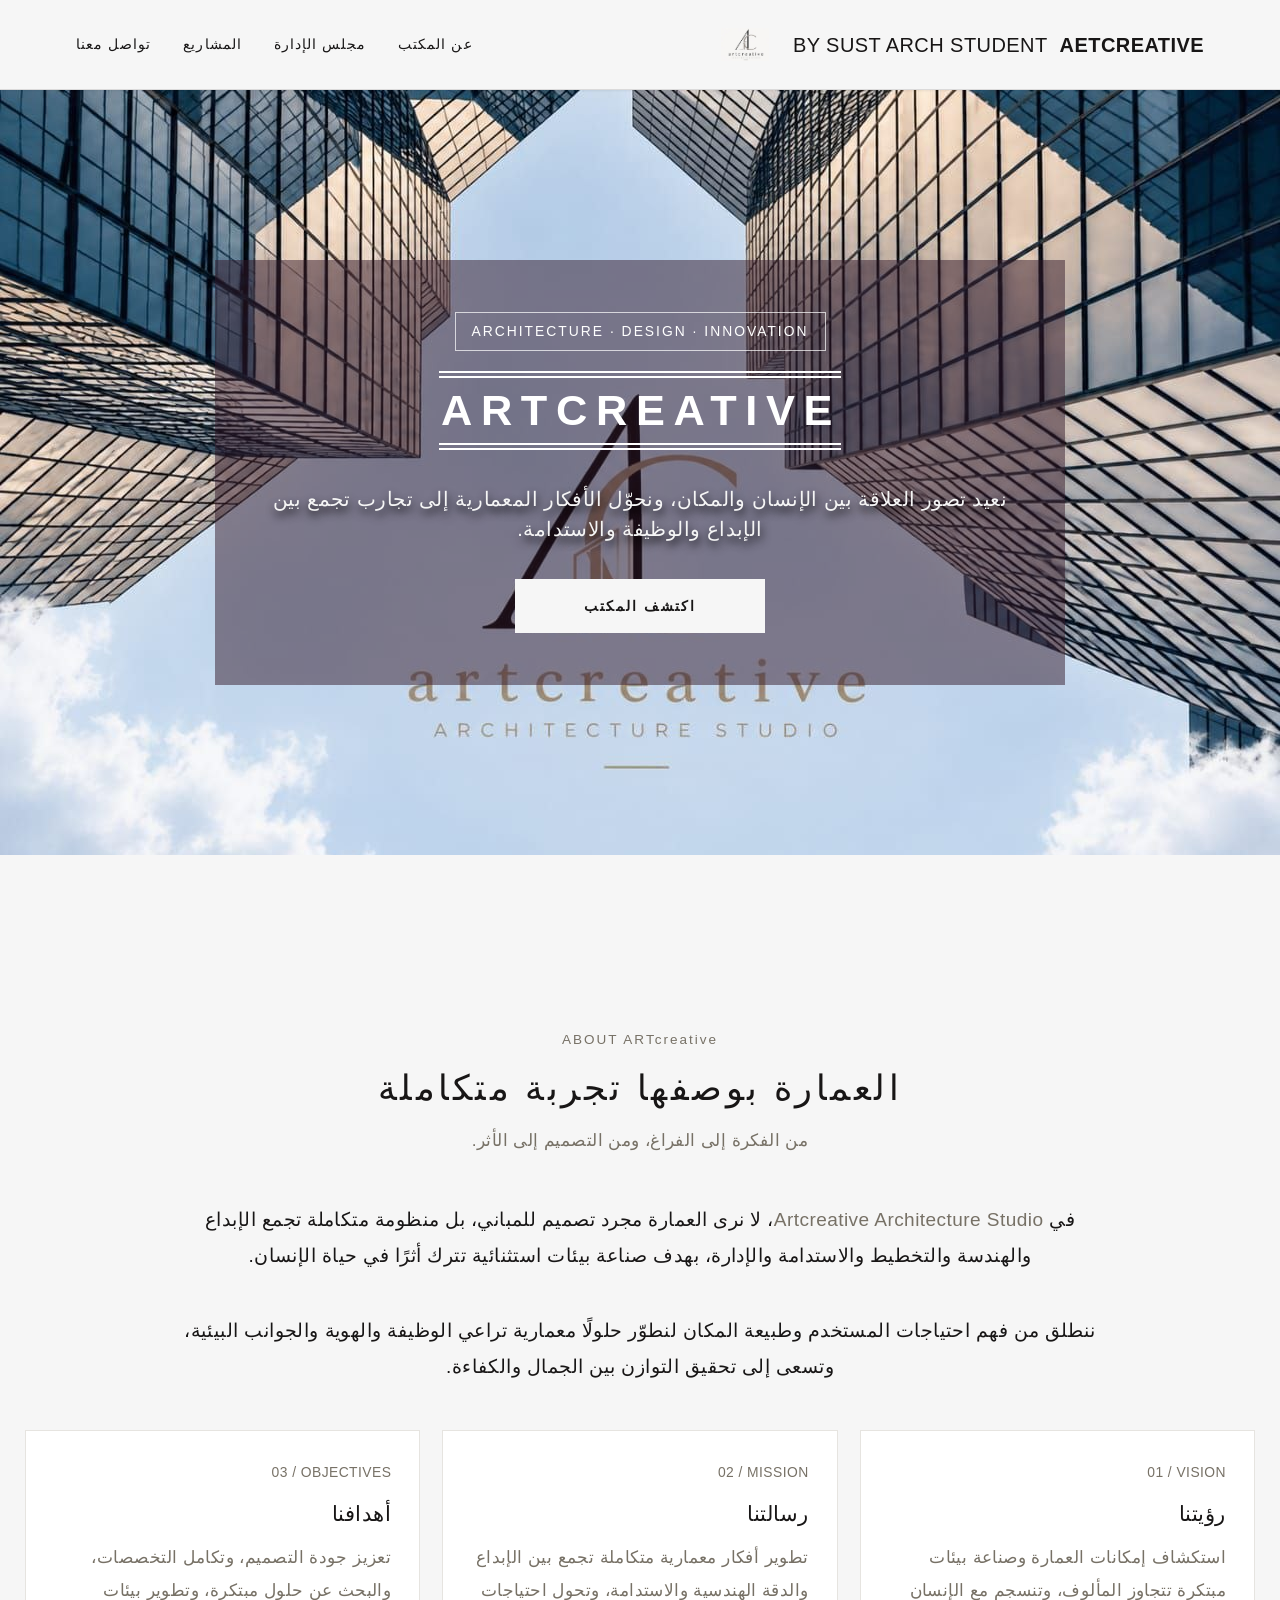
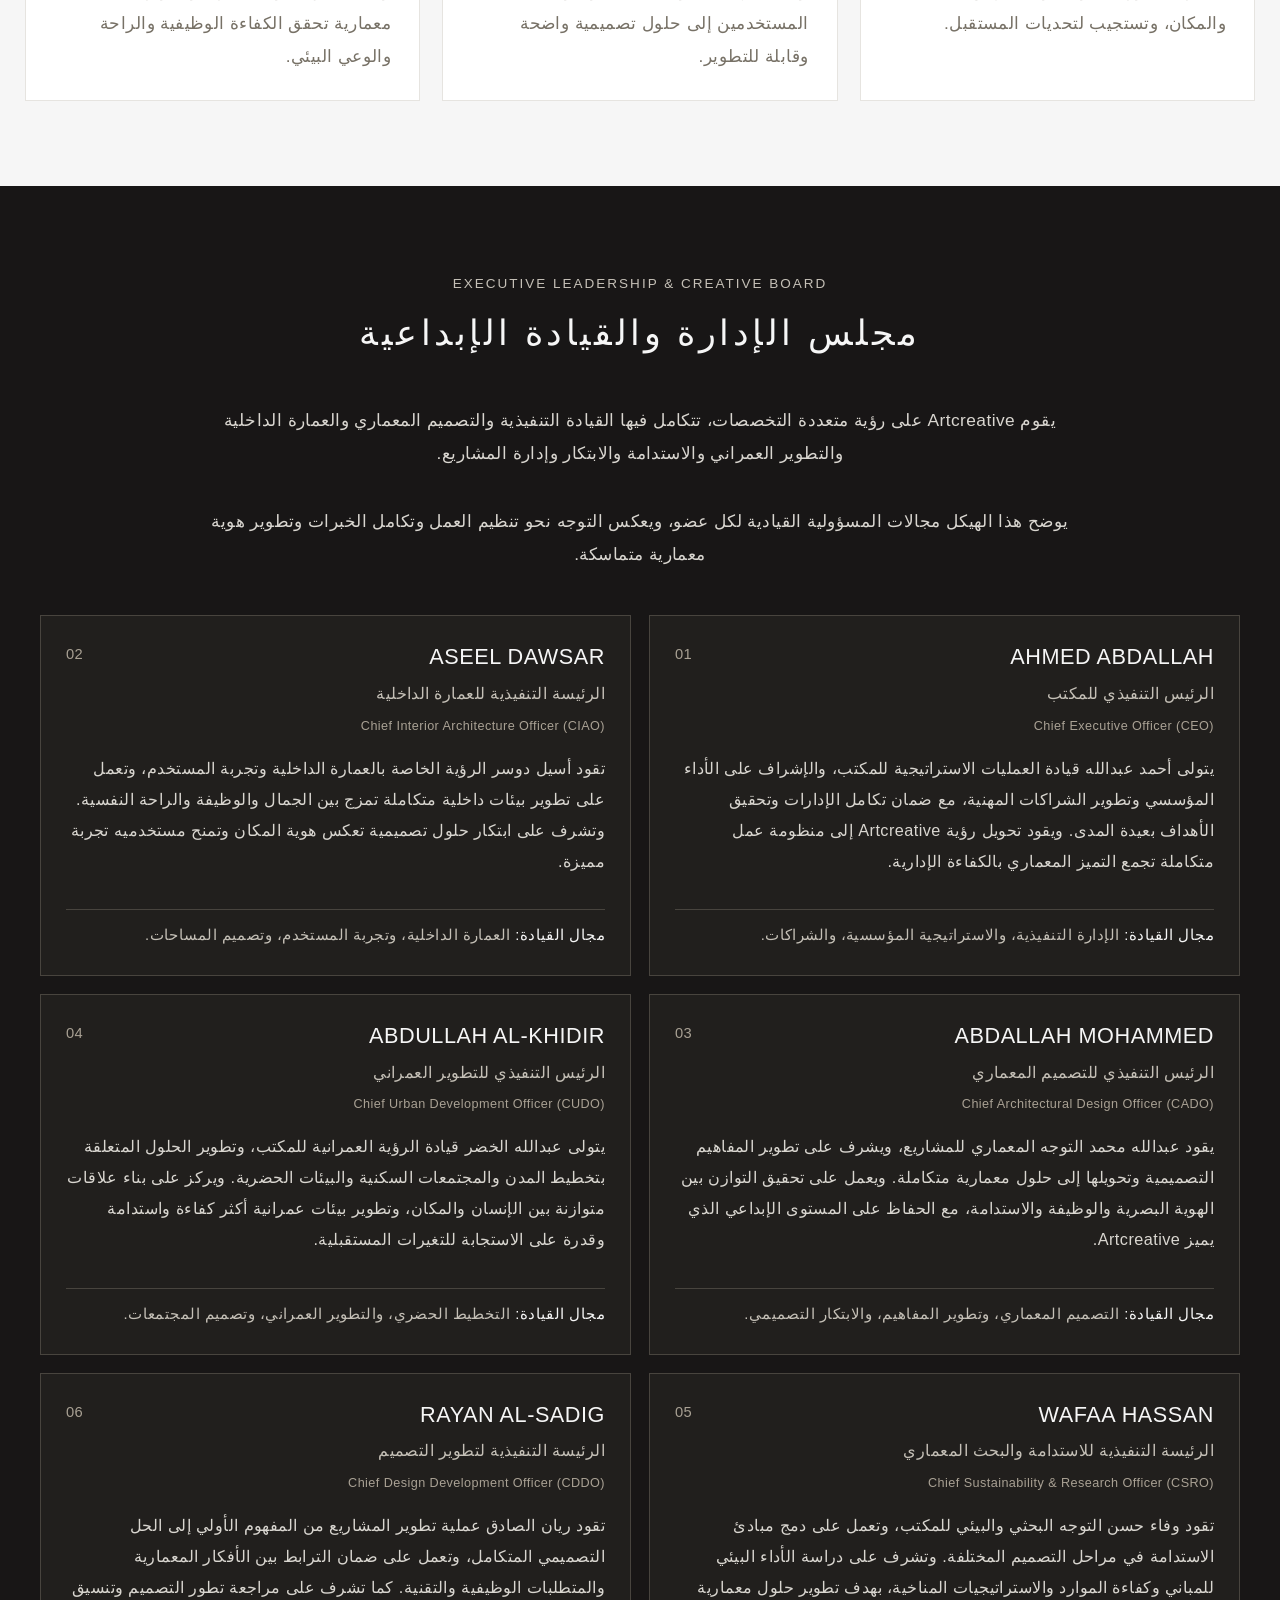
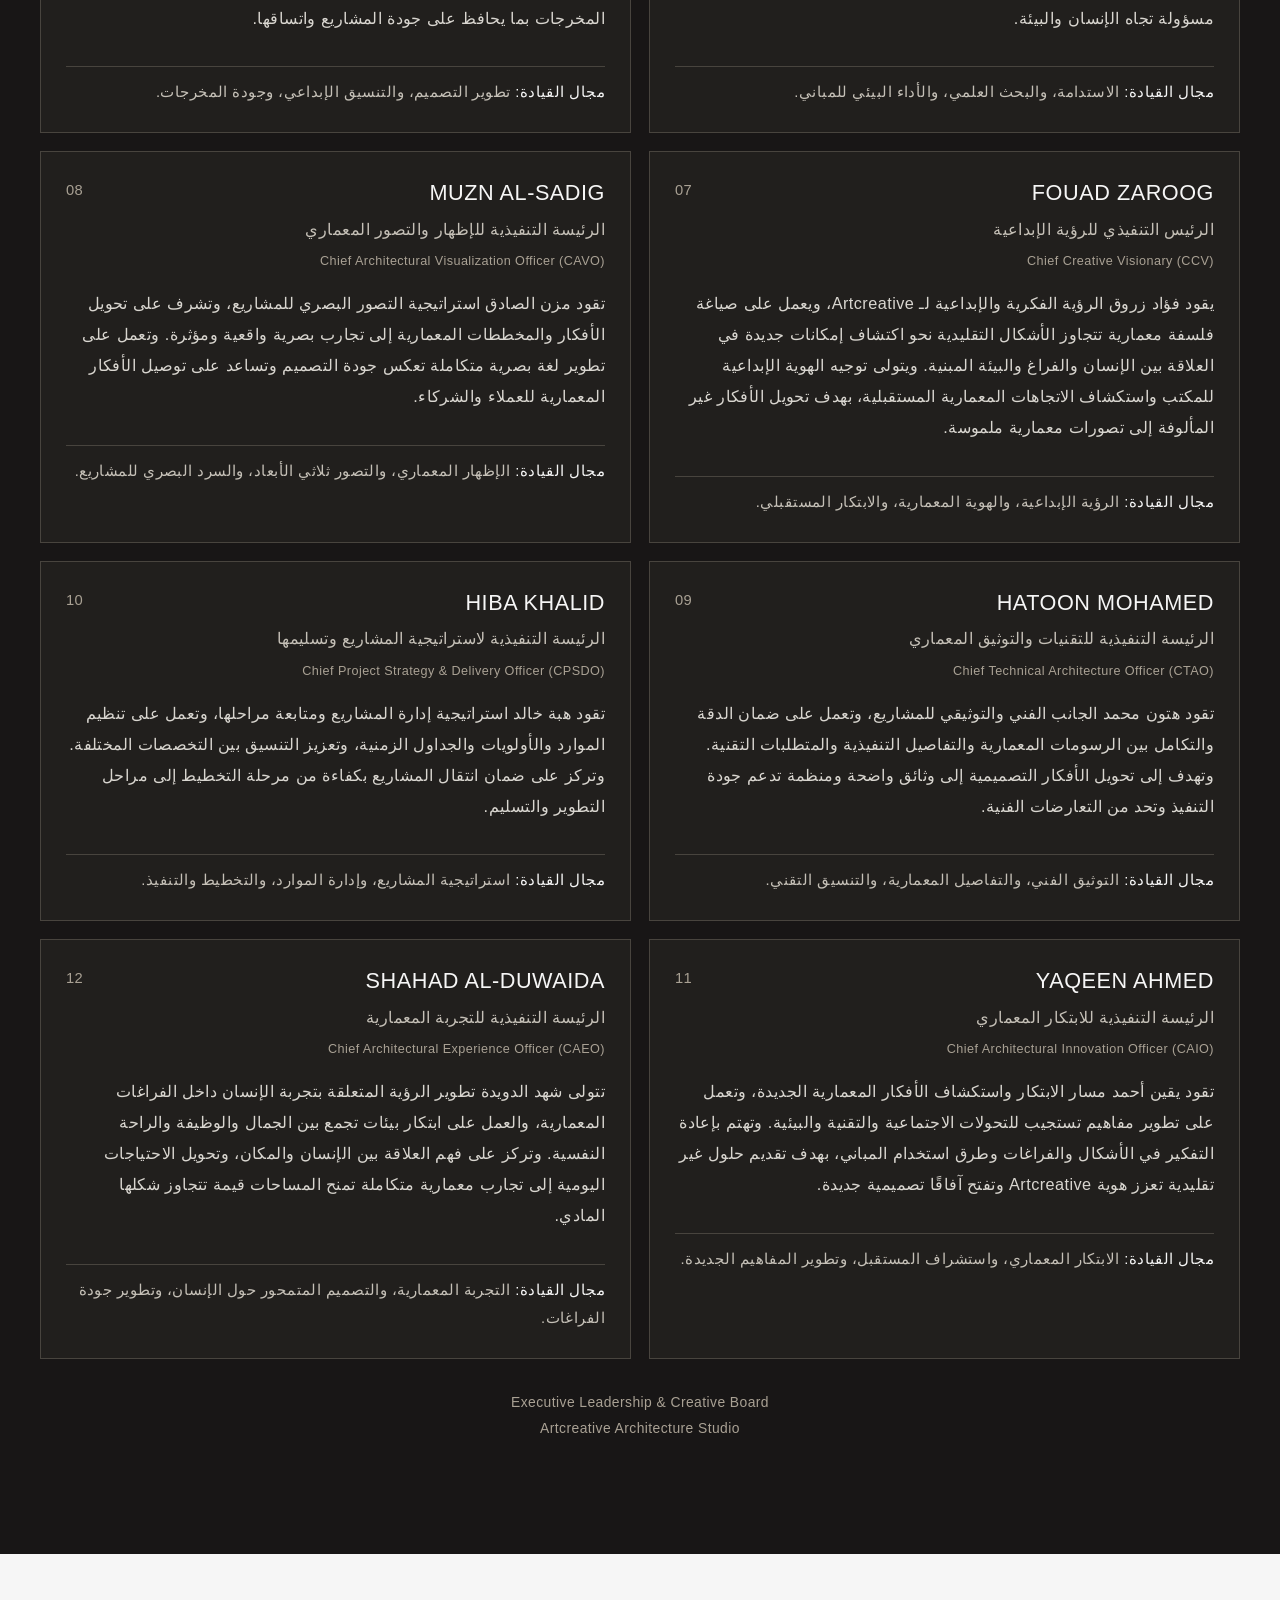
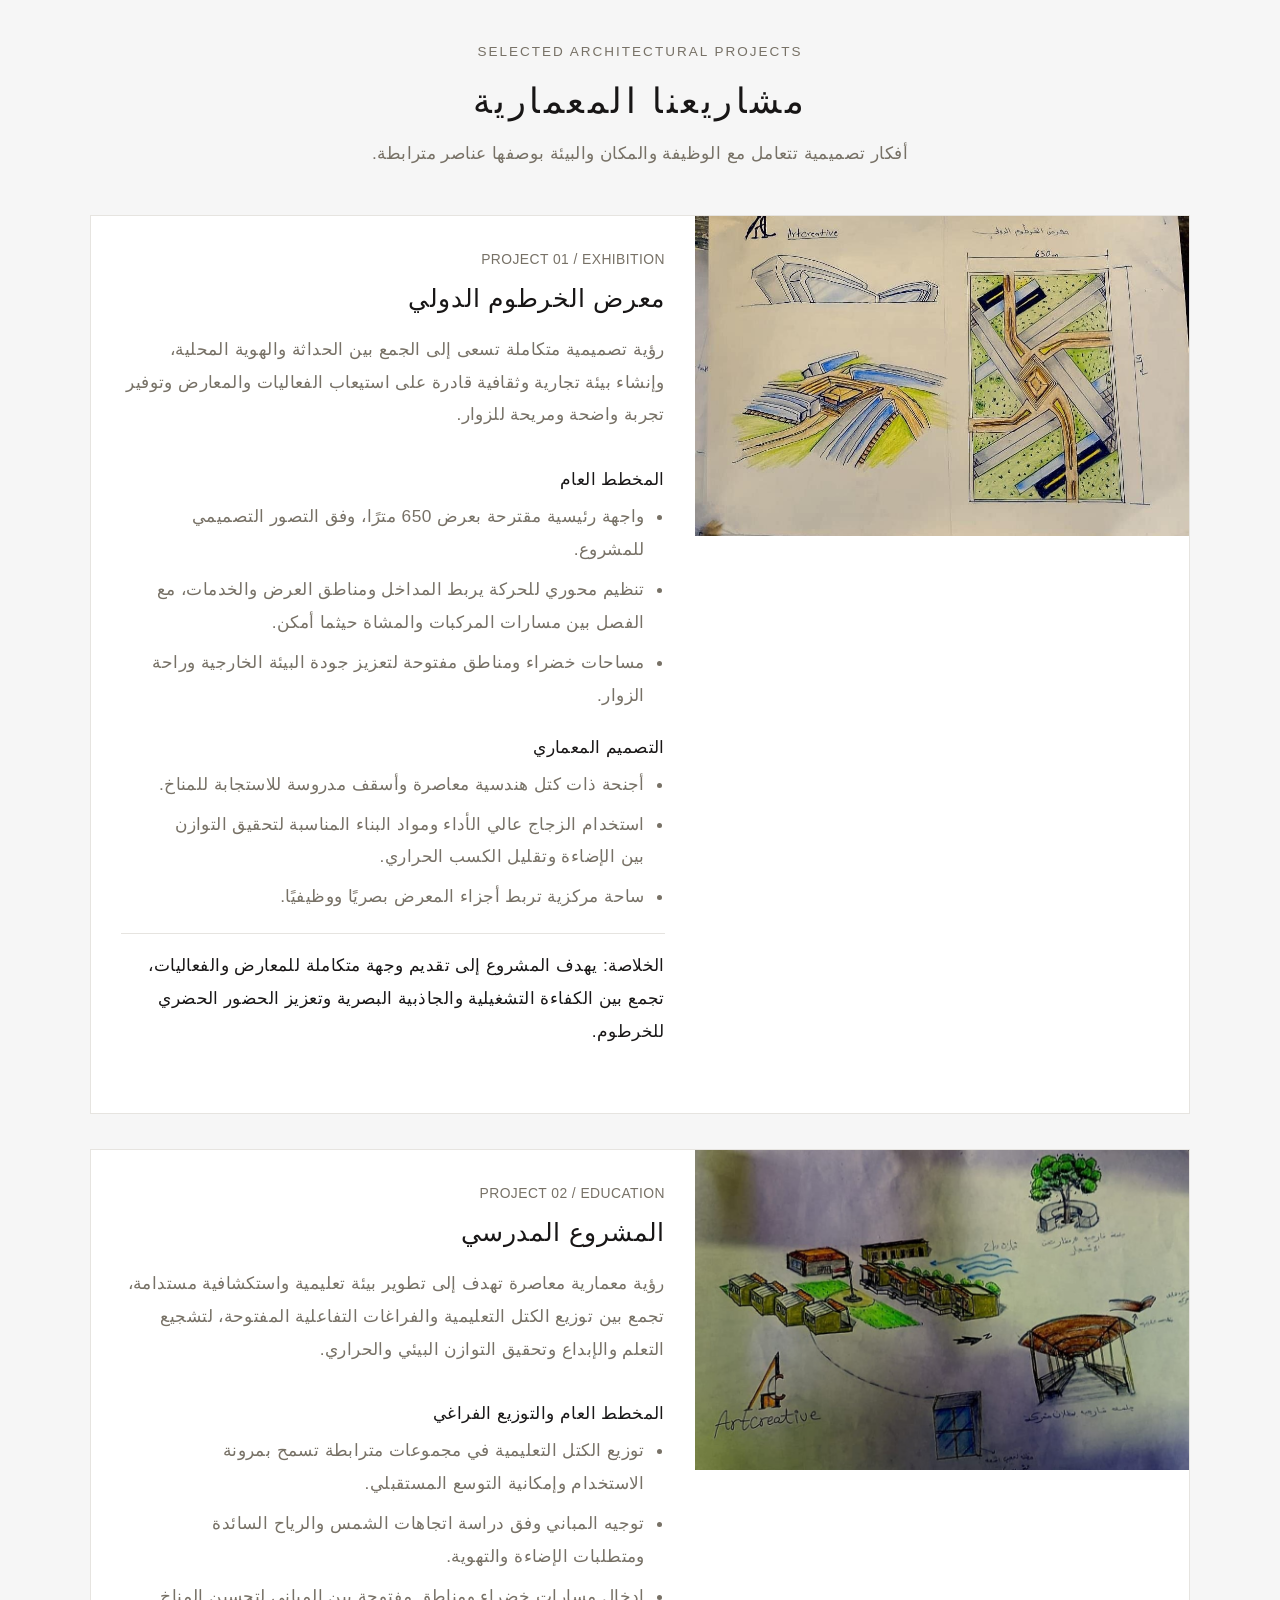
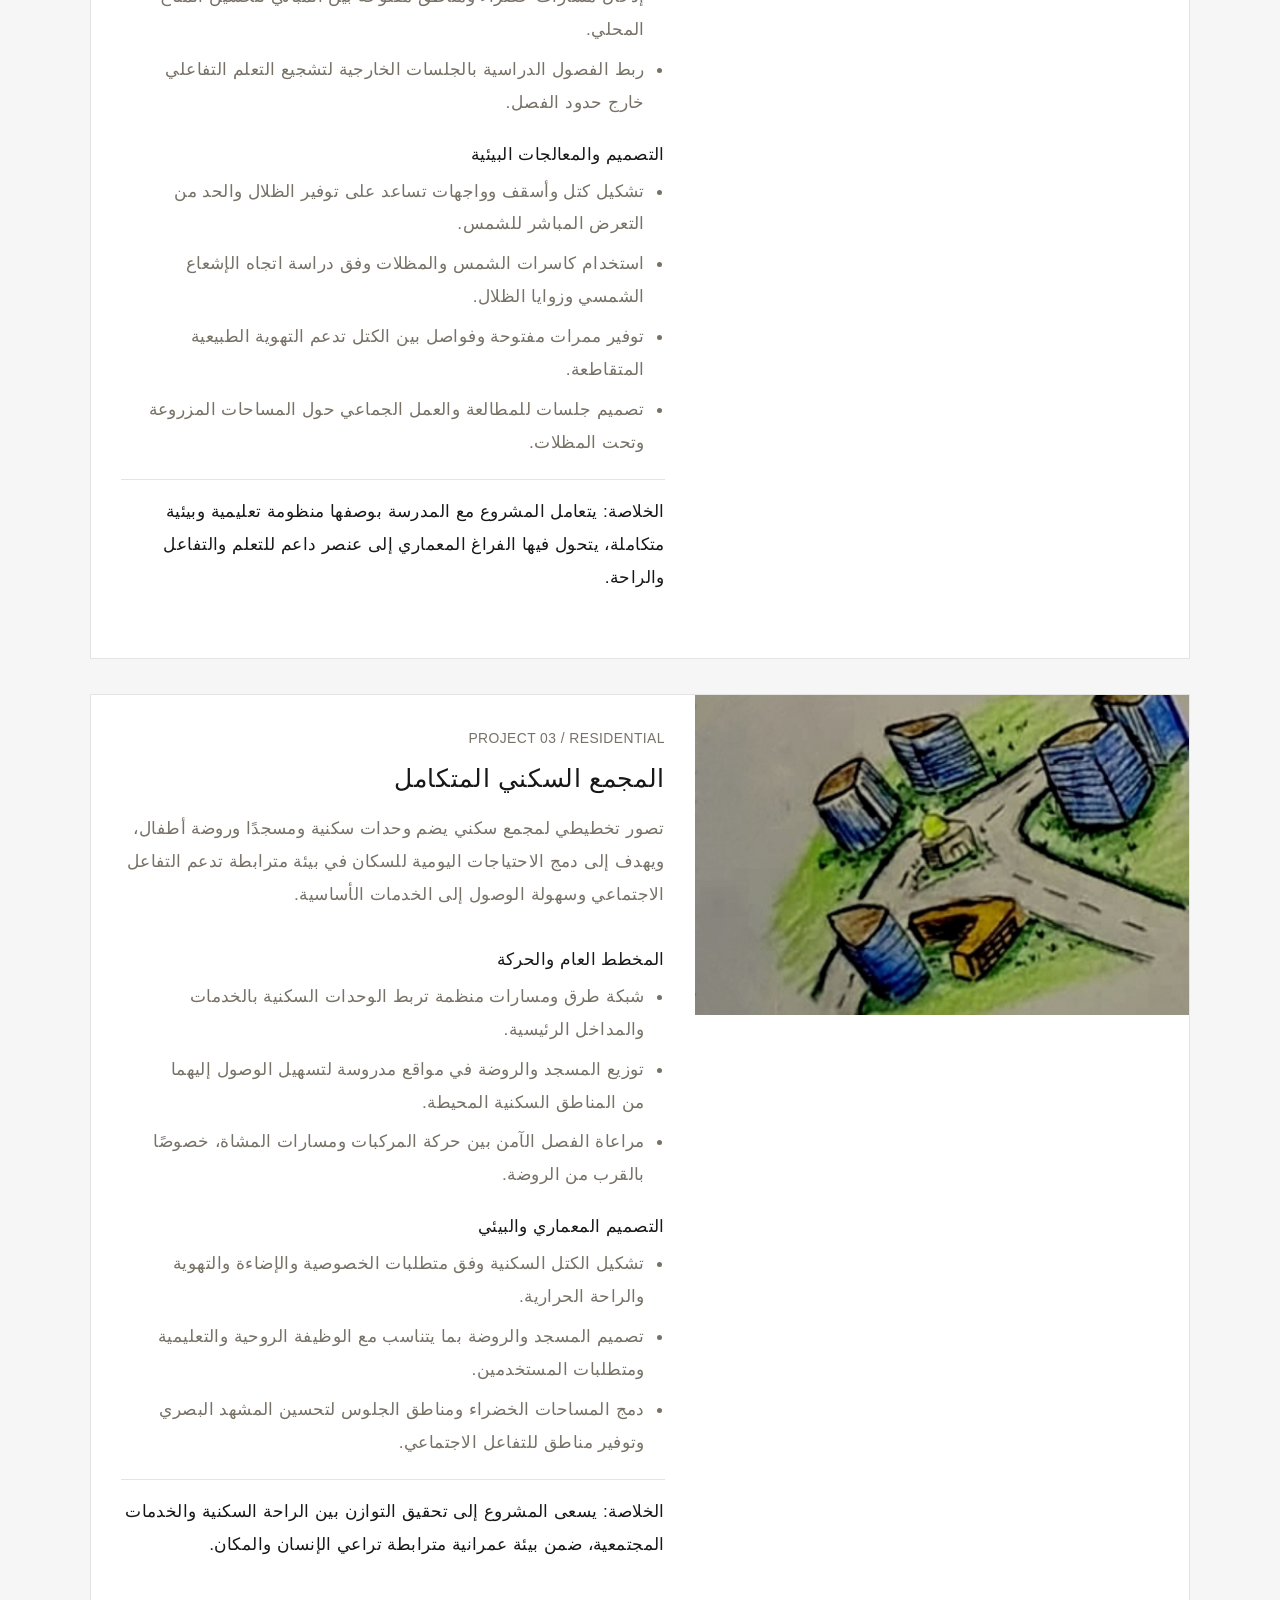
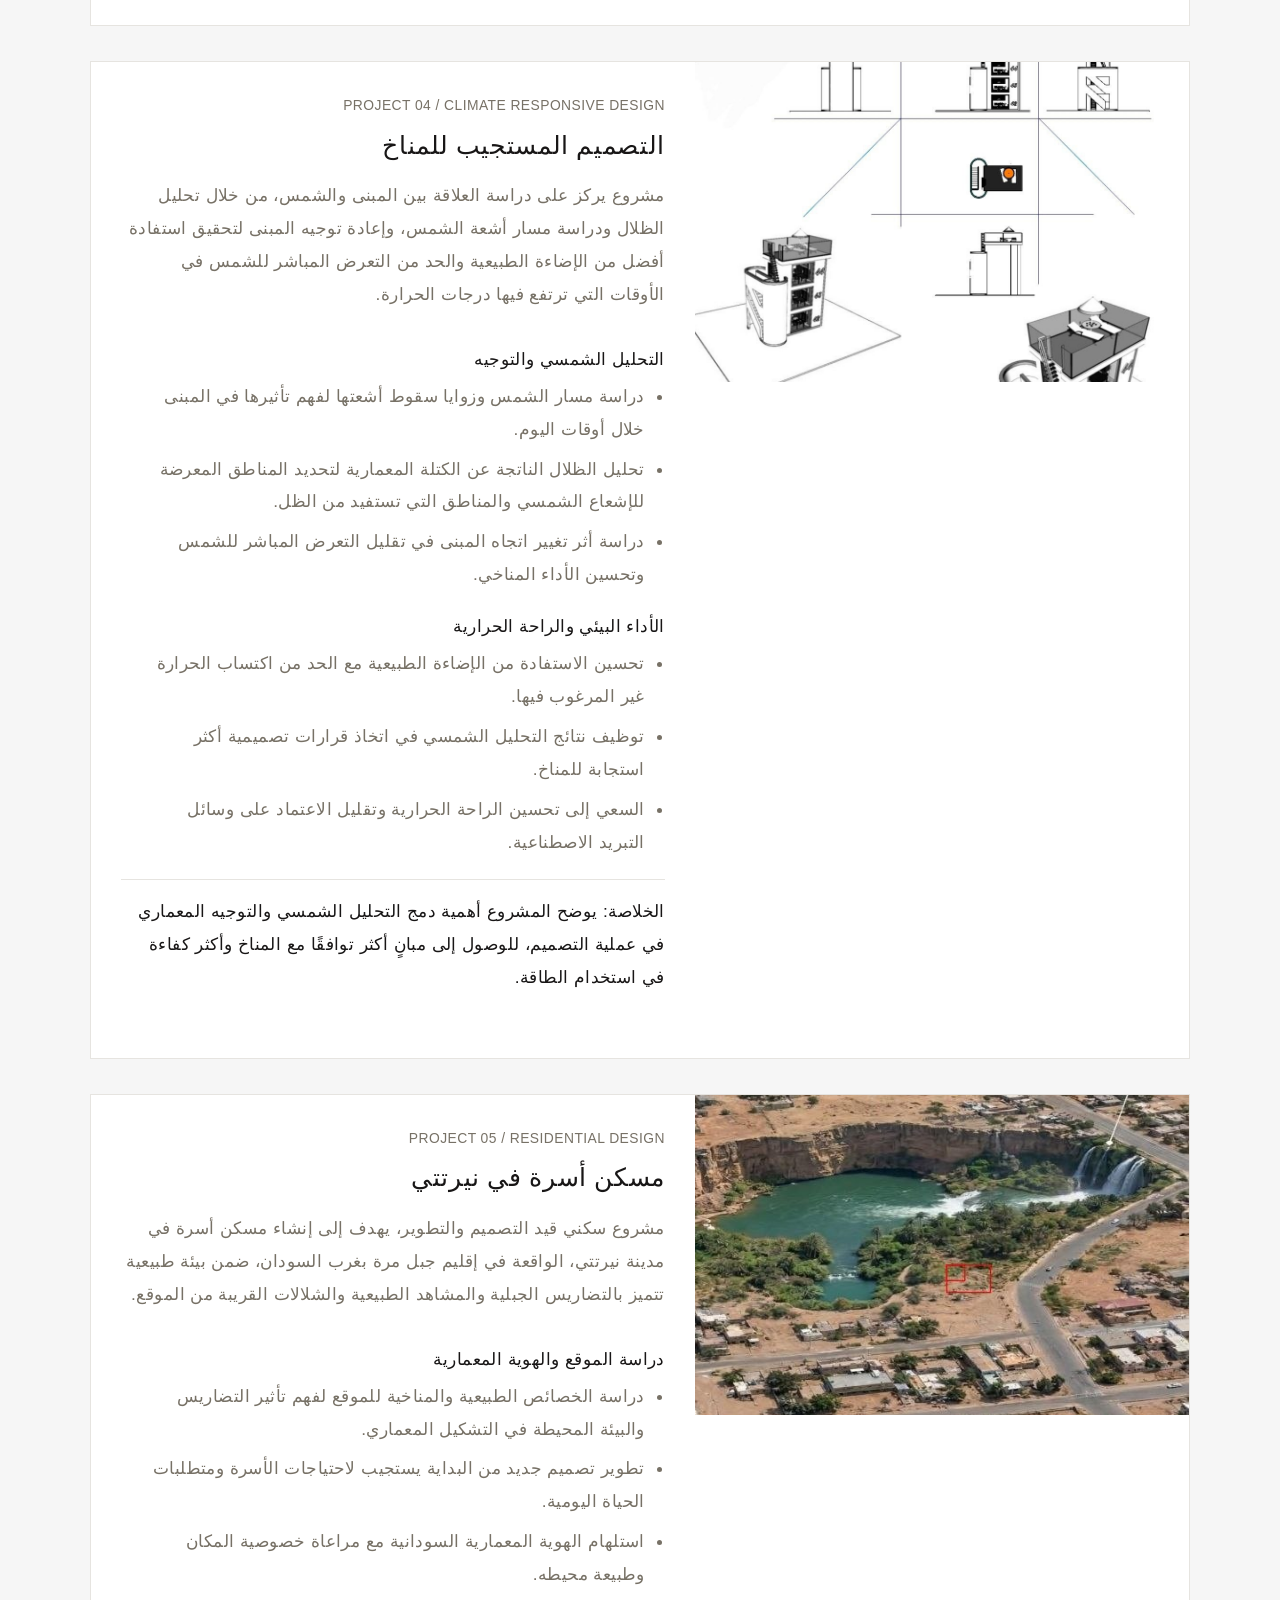
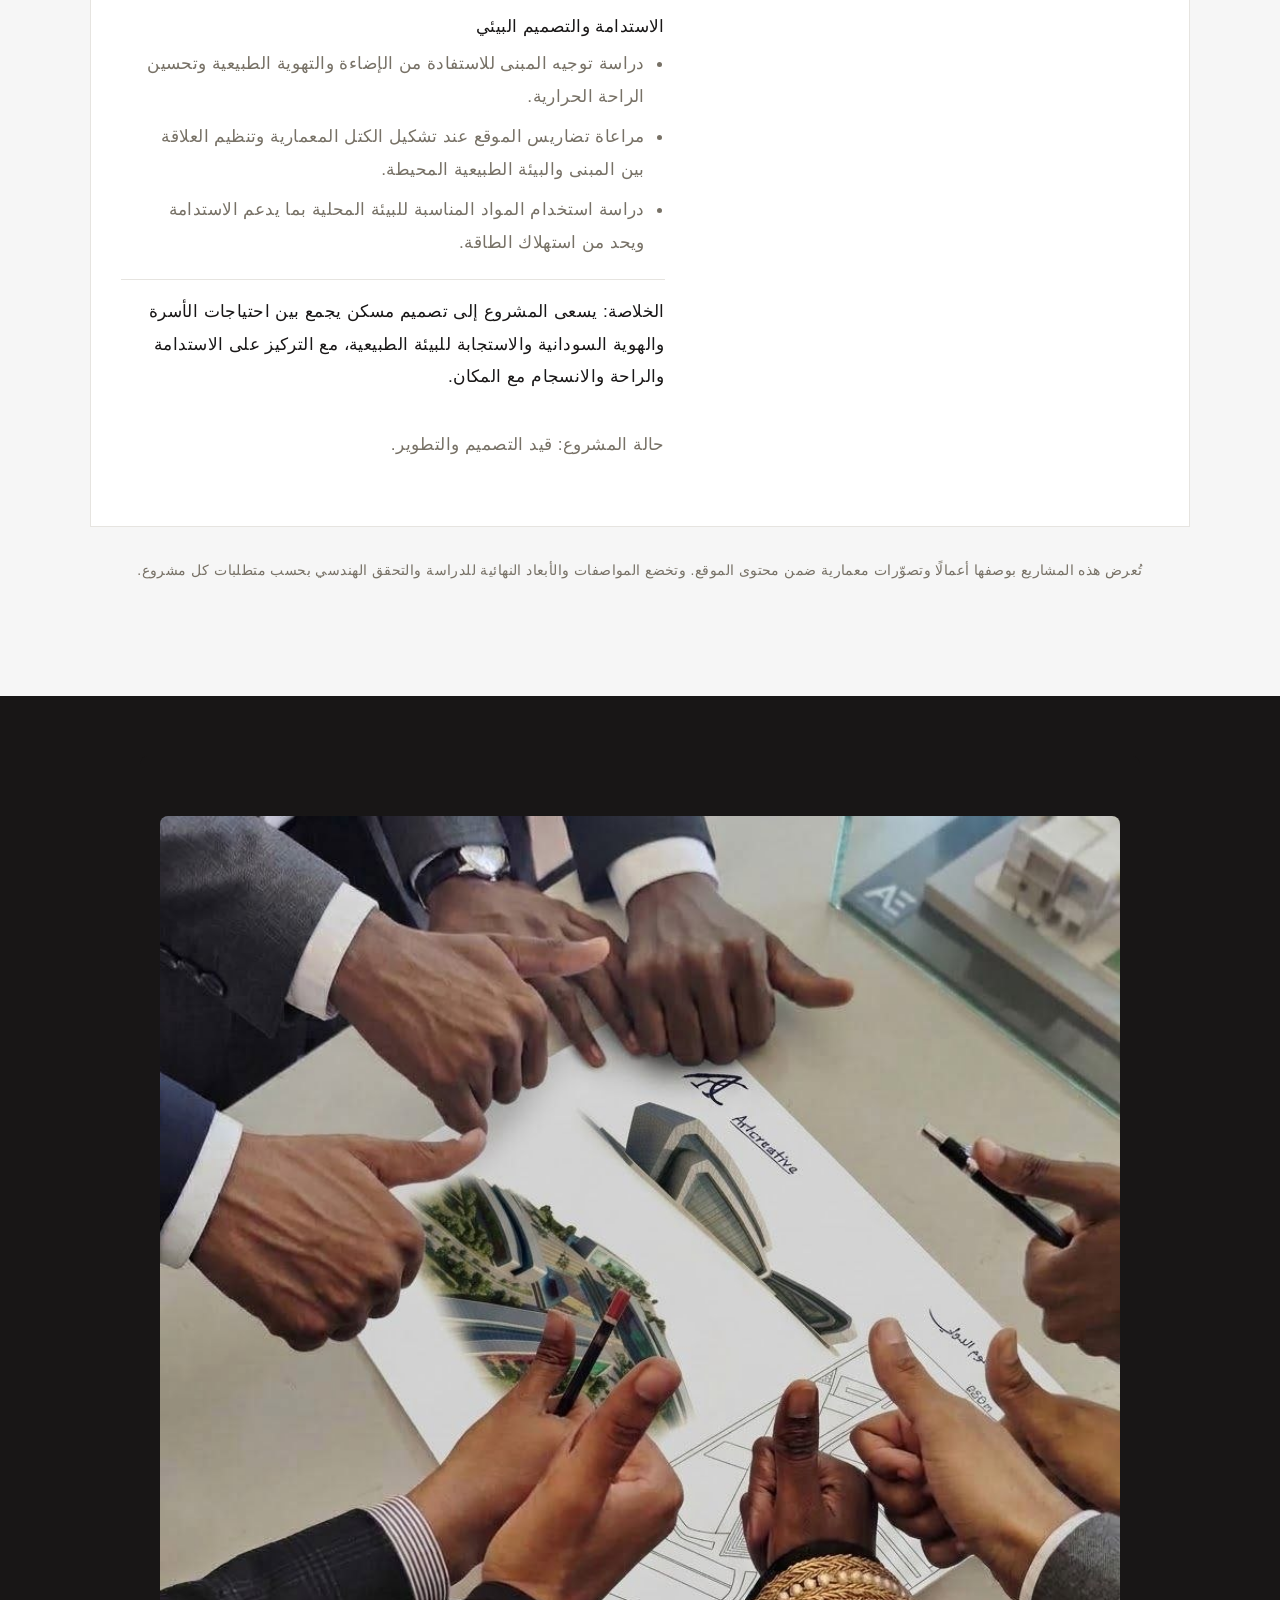
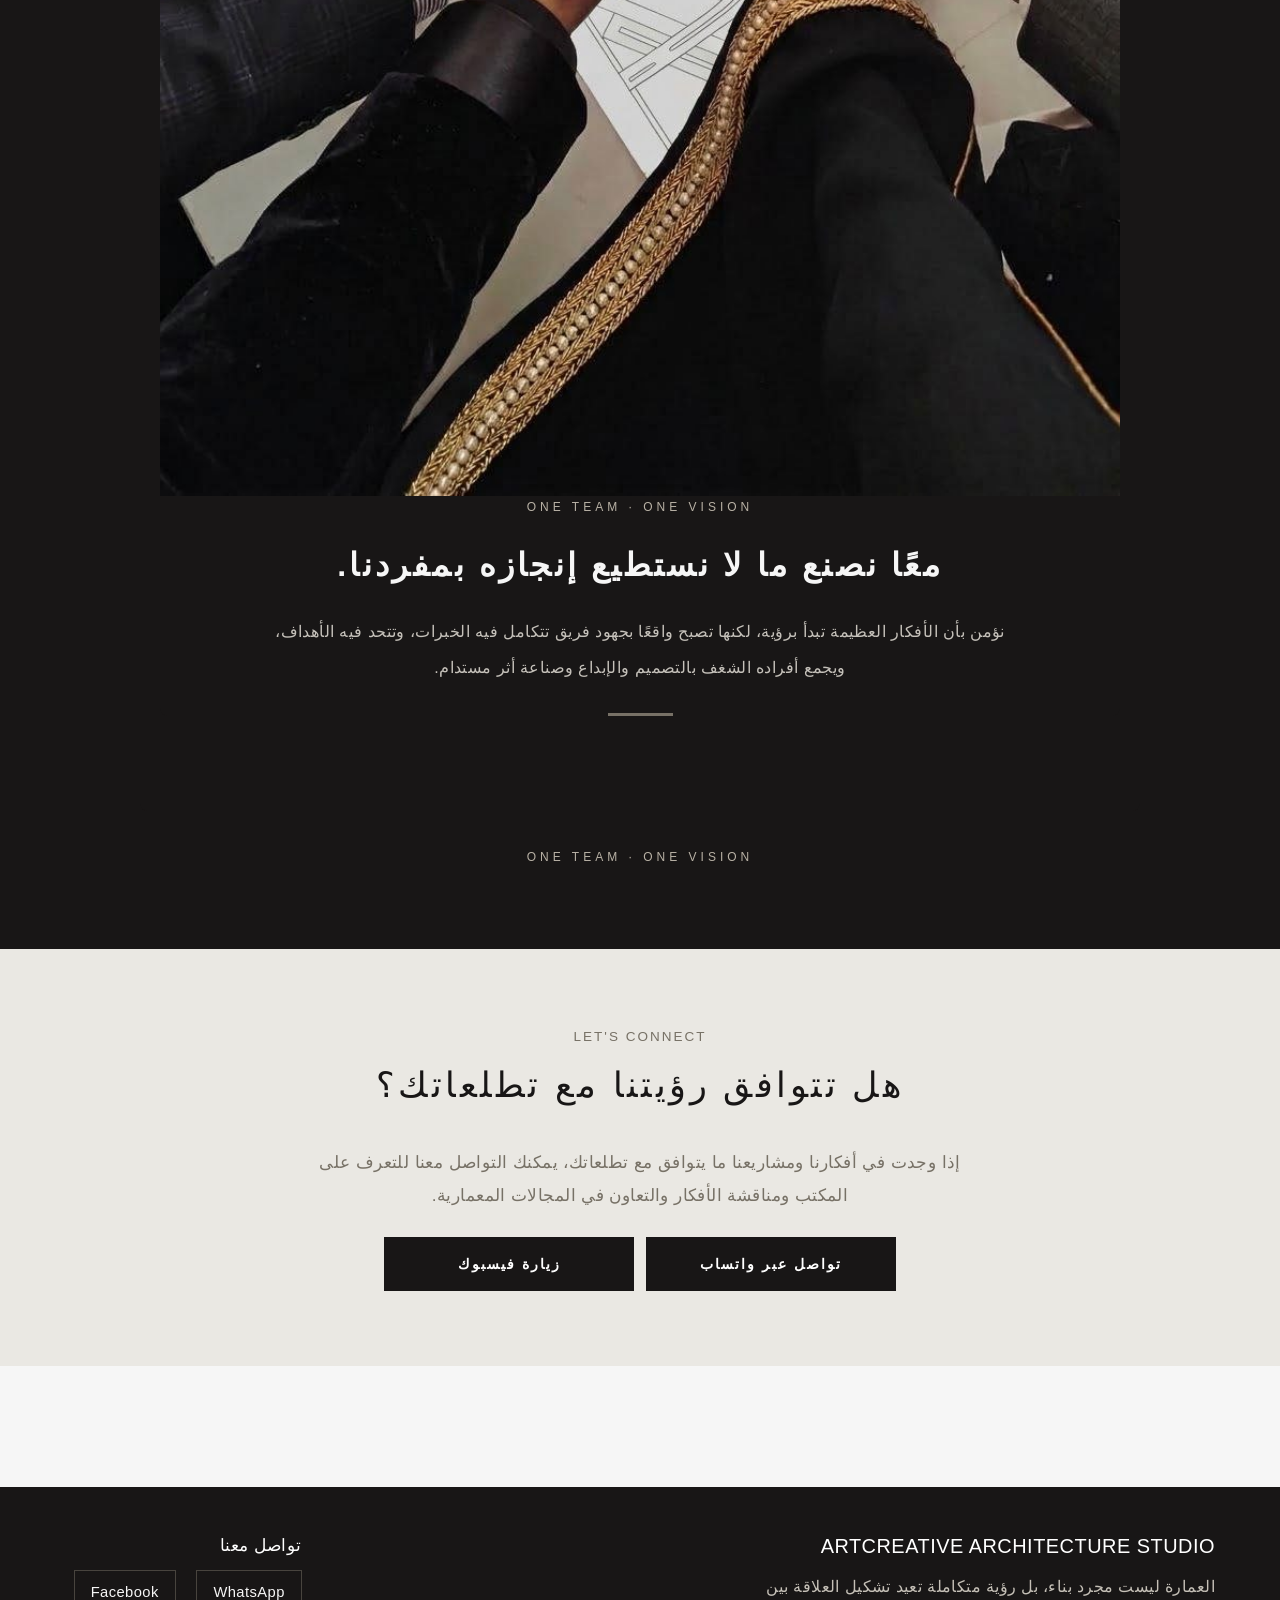
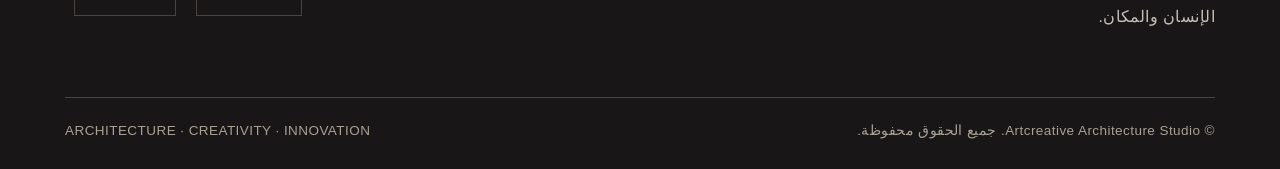
<file: index.html>
<!DOCTYPE HTML>
<html lang="ar" dir="rtl">

<head>
    <title>Artcreative | Architecture Studio</title>

    <meta charset="utf-8">
    <meta name="viewport" content="width=device-width, initial-scale=1">

    <meta name="description"
          content="Artcreative Architecture Studio - العمارة والتصميم والابتكار والاستدامة.">

    <!-- ==================================================
         ملفات القالب الأصلية
         نحافظ على main.css للاستفادة من تنسيق Twenty.
         ================================================== -->
    <link rel="stylesheet" href="assets/css/main.css">

    <!-- ==================================================
         تنسيقات إضافية خاصة بموقع Artcreative
         الألوان الأساسية:
         #F6F6F6 = خلفية فاتحة
         #181616 = أسود داكن
         #777166 = رمادي ترابي
         ================================================== -->

    <style>

        /* ---------- 1. الألوان العامة ---------- */

        :root {
            --light: #F6F6F6;
            --dark: #181616;
            --gray: #777166;
            --white: #FFFFFF;
        }

        html {
            scroll-behavior: smooth;
            scroll-padding-top: 90px;
        }

        body {
            background-color: var(--light);
            color: var(--dark);
            font-family: Arial, sans-serif;
            line-height: 1.9;
        }

        h1, h2, h3, h4, p {
            overflow-wrap: break-word;
        }

        h1, h2, h3, h4 {
            color: var(--dark);
        }

        a {
            transition: 0.3s;
        }

        /* ---------- 2. رأس الموقع والشعار ---------- */

        #header {
            background: rgba(246, 246, 246, 0.97);
            color: var(--dark);
            padding: 12px 25px;
            height: auto;
            min-height: 75px;
            display: flex;
            align-items: center;
            justify-content: space-between;
            gap: 20px;
            position: sticky;
            top: 0;
            z-index: 1000;
            border-bottom: 1px solid rgba(24, 22, 22, 0.12);
        }

        #logo {
            margin: 0;
            font-size: 1.25em;
            line-height: 1.4;
        }

        #logo a {
            display: flex;
            align-items: center;
            gap: 12px;
            color: var(--dark);
            text-decoration: none;
        }

        /* صورة الشعار الافتراضية.
           استبدل images/logo.png بشعار المكتب الحقيقي. */

        .site-logo {
            width: 45px;
            height: 45px;
            object-fit: contain;
            flex-shrink: 0;
        }

        .brand-name {
            display: block;
            font-weight: 800;
            letter-spacing: 0.5px;
        }

        .brand-subtitle {
            display: block;
            color: var(--gray);
            font-size: 0.62em;
            font-weight: normal;
            direction: ltr;
            text-align: right;
        }

        #nav ul {
            display: flex;
            align-items: center;
            gap: 8px;
            margin: 0;
            padding: 0;
            list-style: none;
        }

        #nav a {
            color: var(--dark);
            font-size: 0.85em;
        }

        #nav a:hover {
            color: var(--gray);
        }

        /* ---------- 3. الخلفية الثابتة ---------- */

        #banner {
            min-height: 600px;
            min-height: 85vh;

            /* اسم صورة الخلفية الافتراضية.
               ضع صورتك داخل images باسم background.jpg. */

			   /* صورة خلفية الواجهة الرئيسية */
			   #banner {
			
					   url("images/background.jpg");
			   
				   background-size: cover;
				   background-position: center;
				   background-repeat: no-repeat;
			   }
            background-size: cover;
            background-position: center;
            background-repeat: no-repeat;

            /* تثبيت الصورة أثناء تمرير الصفحة على الأجهزة
               التي تدعم هذه الخاصية بصورة مناسبة. */

            background-attachment: fixed;

            display: flex;
            align-items: center;
            justify-content: center;
            text-align: center;
            padding: 80px 25px;
            color: var(--dark);
        }

        #banner .inner {
            max-width: 850px;
            width: 100%;
        }

        #banner h2 {
            color: var(--white);
            font-size: clamp(2.4em, 6vw, 5em);
            font-weight: 800;
            letter-spacing: 1px;
            margin-bottom: 15px;
        }

        .hero-label {
            display: inline-block;
            color: var(--white);
            border: 1px solid rgba(255,255,255,0.7);
            padding: 5px 16px;
            margin-bottom: 20px;
            font-size: 0.8em;
            letter-spacing: 2px;
            direction: ltr;
        }

        #banner p {
            color: var(--white);
            font-size: 1.1em;
            max-width: 680px;
            margin: 0 auto 30px;
        }

        #banner .button {
            background: var(--light);
            color: var(--dark) !important;
            border: 1px solid var(--light);
        }

        #banner .button:hover {
            background: transparent;
            color: var(--white) !important;
        }

        /* ---------- 4. تنسيق الأقسام العامة ---------- */

        #main {
            background: var(--light);
        }

        .section-heading {
            text-align: center;
            max-width: 850px;
            margin: 0 auto 45px;
        }

        .section-heading h2 {
            font-size: 2em;
            margin-bottom: 10px;
        }

        .section-heading p {
            color: var(--gray);
            margin-bottom: 0;
        }

        .eyebrow {
            display: block;
            color: var(--gray);
            font-size: 0.78em;
            letter-spacing: 2px;
            direction: ltr;
            margin-bottom: 10px;
        }

        /* ---------- 5. المقدمة والرؤية ---------- */

        .intro-section {
            padding: 85px 25px;
        }

        .intro-text {
            max-width: 950px;
            margin: auto;
            text-align: center;
            font-size: 1.1em;
        }

        .intro-text strong {
            color: var(--gray);
        }

        .principles {
            display: grid;
            grid-template-columns: repeat(3, minmax(0, 1fr));
            gap: 22px;
            margin-top: 45px;
        }

        .principle-card {
            background: var(--white);
            border: 1px solid #E6E4E0;
            padding: 28px;
            text-align: right;
        }

        .principle-card .number {
            display: block;
            color: var(--gray);
            font-size: 0.8em;
            direction: ltr;
            text-align: right;
            margin-bottom: 12px;
        }

        .principle-card h3 {
            margin-bottom: 12px;
            font-size: 1.2em;
        }

        .principle-card p {
            color: var(--gray);
            margin-bottom: 0;
        }

        /* ---------- 6. مجلس الإدارة ---------- */

        .board-section {
            background: var(--dark);
            color: var(--light);
            padding: 85px 25px;
        }

        .board-section h2,
        .board-section h3 {
            color: var(--light);
        }

        .board-section .section-heading p,
        .board-section .eyebrow {
            color: #C5C0B7;
        }

        .board-intro {
            max-width: 900px;
            margin: 0 auto 45px;
            text-align: center;
            color: #D9D6D0;
        }

        .board-grid {
            display: grid;
            grid-template-columns: repeat(2, minmax(0, 1fr));
            gap: 18px;
            max-width: 1200px;
            margin: auto;
        }

        .board-card {
            border: 1px solid #48443E;
            padding: 25px;
            background: #211F1D;
            transition: border-color 0.3s, transform 0.3s;
            min-width: 0;
        }

        .board-card:hover {
            border-color: #A9A194;
            transform: translateY(-3px);
        }

        .board-top {
            display: flex;
            justify-content: space-between;
            align-items: flex-start;
            gap: 15px;
            margin-bottom: 15px;
        }

        .board-number {
            color: #A9A194;
            font-size: 0.85em;
            direction: ltr;
        }

        .board-name {
            font-size: 1.25em;
            margin-bottom: 5px;
        }

        .board-role {
            color: #C5C0B7;
            font-size: 0.9em;
            margin-bottom: 5px;
        }

        .board-title-en {
            color: #A9A194;
            font-size: 0.73em;
            direction: ltr;
            text-align: right;
            overflow-wrap: anywhere;
        }

        .board-description {
            color: #D9D6D0;
            font-size: 0.94em;
            margin-top: 15px;
        }

        .board-field {
            border-top: 1px solid #48443E;
            padding-top: 12px;
            margin-top: 15px;
            font-size: 0.85em;
            color: #C5C0B7;
        }

        .board-field strong {
            color: var(--light);
        }

        .board-note {
            color: #A9A194;
            text-align: center;
            font-size: 0.8em;
            margin-top: 30px;
        }

        /* ---------- 7. المشاريع المعمارية ---------- */

        .projects-section {
            padding: 85px 25px;
        }

        .projects-grid {
            display: grid;
            grid-template-columns: 1fr;
            gap: 35px;
            max-width: 1100px;
            margin: auto;
        }

        .project-card {
            display: grid;
            grid-template-columns: 0.9fr 1.1fr;
            background: var(--white);
            border: 1px solid #E6E4E0;
            overflow: hidden;
        }

        /* صور المشاريع الافتراضية:
           images/project-exhibition.jpg
           images/project-school.jpg
           images/project-residential.jpg */

        .project-image {
			width: 100%;
            height: 300px;
            min-height: 320px;
            background: #D9D6D0;
            overflow: hidden;
        }

        .project-image img {
            width: 100%;
            height: 300px;
            min-height: 320px;
            object-fit: cover;
            display: block;
            transition: transform 0.5s;
        }

        .project-card:hover .project-image img {
            transform: scale(1.035);
        }

        .project-content {
            padding: 30px;
            min-width: 0;
        }

        .project-index {
            color: var(--gray);
            font-size: 0.8em;
            direction: ltr;
            text-align: right;
        }

        .project-content h3 {
            font-size: 1.45em;
            margin: 8px 0 15px;
        }

        .project-content p {
            color: var(--gray);
        }

        .project-content h4 {
            font-size: 1em;
            margin-top: 22px;
            margin-bottom: 8px;
        }

        .project-content ul {
            padding-right: 20px;
            margin-bottom: 15px;
        }

        .project-content li {
            margin-bottom: 7px;
            color: var(--gray);
        }

        .project-summary {
            border-top: 1px solid #E6E4E0;
            padding-top: 15px;
            margin-top: 20px;
            color: var(--dark) !important;
        }

        .project-disclaimer {
            color: var(--gray);
            font-size: 0.8em;
            margin-top: 30px;
            text-align: center;
        }

        /* ---------- 8. دعوة التواصل ---------- */

        .contact-section {
            background: #EAE8E3;
            padding: 75px 25px;
            text-align: center;
        }

        .contact-section h2 {
            font-size: 2em;
        }

        .contact-section p {
            max-width: 700px;
            margin: 0 auto 25px;
            color: var(--gray);
        }

        .contact-buttons {
            display: flex;
            justify-content: center;
            flex-wrap: wrap;
            gap: 12px;
        }

        .contact-buttons .button {
            margin: 0;
            background: var(--dark);
            color: var(--white) !important;
            border: 1px solid var(--dark);
        }

        .contact-buttons .button:hover {
            background: transparent;
            color: var(--dark) !important;
        }

        /* ---------- 9. التذييل الحديث ---------- */

        #footer {
            background: var(--dark);
            color: var(--light);
            padding: 45px 25px 25px;
            text-align: right;
        }

        .footer-main {
            display: flex;
            justify-content: space-between;
            align-items: flex-start;
            gap: 35px;
            max-width: 1150px;
            margin: 0 auto 35px;
        }

        .footer-brand {
            max-width: 500px;
        }

        .footer-brand h3 {
            color: var(--white);
            margin-bottom: 10px;
        }

        .footer-brand p {
            color: #C5C0B7;
            font-size: 0.9em;
        }

        .footer-contact h4 {
            color: var(--white);
            margin-bottom: 12px;
        }

        .footer-links {
            display: flex;
            flex-wrap: wrap;
            gap: 12px;
            padding: 0;
            margin: 0;
            list-style: none;
        }

        .footer-links a {
            display: inline-block;
            color: var(--light);
            border: 1px solid #48443E;
            padding: 8px 16px;
            text-decoration: none;
            font-size: 0.85em;
        }

        .footer-links a:hover {
            background: var(--light);
            color: var(--dark);
        }

        .footer-bottom {
            max-width: 1150px;
            margin: auto;
            border-top: 1px solid #48443E;
            padding-top: 20px;
            display: flex;
            justify-content: space-between;
            flex-wrap: wrap;
            gap: 10px;
            color: #A9A194;
            font-size: 0.78em;
        }

        /* ---------- 10. التوافق مع الهواتف ---------- */

        @media screen and (max-width: 900px) {

            #header {
                padding: 12px 15px;
            }

            #nav ul {
                gap: 5px;
            }

            .principles {
                grid-template-columns: 1fr;
            }

            .board-grid {
                grid-template-columns: 1fr;
            }

            .project-card {
                grid-template-columns: 1fr;
            }

            .project-image img {
                height: 300px;
                min-height: 0;
            }

            .footer-main {
                flex-direction: column;
            }
        }

        @media screen and (max-width: 600px) {

            #header {
                align-items: flex-start;
                flex-direction: column;
                gap: 10px;
            }

            #nav ul {
                flex-wrap: wrap;
            }

            #nav a {
                font-size: 0.8em;
            }

            #banner {
                min-height: 75vh;
                padding: 60px 18px;
                background-attachment: scroll;
            }

            .intro-section,
            .board-section,
            .projects-section {
                padding: 60px 18px;
            }

            .board-card {
                padding: 20px;
            }

            .project-content {
                padding: 22px;
            }

            .footer-bottom {
                flex-direction: column;
            }
        }

        /* ملاحظة:
           أوقفنا تثبيت الخلفية على الهواتف لتجنب مشكلات
           الأداء وعدم دعم background-attachment: fixed
           بصورة متسقة في بعض المتصفحات المحمولة. */

		   /* =========================================
   تنسيق رأس الموقع بالكامل
   ========================================= */

#header {
    width: 100%;
    max-width: none;
    min-height: 90px;
    margin: 0;
    padding: 15px 5%;
    box-sizing: border-box;

    display: flex;
    align-items: center;
    justify-content: space-between;
    gap: 30px;

    position: relative;
    z-index: 1000;
}

/* منع العناصر الداخلية من التزاحم */
#header #logo,
#header #nav {
    float: none;
    position: static;
    margin: 0;
}

/* =========================================
   الشعار واسم المكتب
   ========================================= */

#header #logo {
    display: flex;
    align-items: center;
    gap: 12px;

    flex-shrink: 0;
    min-width: 0;
}

/* حجم الشعار الصغير */
#header #logo img {
    display: block;
    width: 48px;
    height: 48px;
    object-fit: contain;
    flex-shrink: 0;
}

/* اسم المكتب */
#header #logo h1 {
    margin: 0;
    padding: 0;
    font-size: 1.25rem;
    line-height: 1.4;
    white-space: nowrap;
}

/* إزالة أي تنسيق افتراضي يزاحم الاسم */
#header #logo a {
    text-decoration: none;
    border: 0;
}

/* =========================================
   قائمة التنقل
   ========================================= */

#header #nav {
    flex: 1;
    min-width: 0;
    display: flex;
    justify-content: flex-end;
    align-items: center;
}

/* ترتيب روابط القائمة */
#header #nav > ul {
    display: flex;
    align-items: center;
    justify-content: flex-end;
    flex-wrap: wrap;
    gap: 8px;

    margin: 0;
    padding: 0;
    list-style: none;
}

/* كل رابط داخل القائمة */
#header #nav > ul > li {
    margin: 0;
    padding: 0;
}

/* شكل الروابط */
#header #nav > ul > li > a {
    display: block;
    padding: 10px 12px;

    font-size: 0.9rem;
    line-height: 1.4;
    white-space: nowrap;

    border: 0;
    text-decoration: none;
}

/* =========================================
   الشاشات المتوسطة
   ========================================= */

@media screen and (max-width: 1100px) {
    #header {
        padding: 15px 3%;
        gap: 18px;
    }

    #header #logo {
        gap: 8px;
    }

    #header #logo img {
        width: 40px;
        height: 40px;
    }

    #header #logo h1 {
        font-size: 1.05rem;
    }

    #header #nav > ul {
        gap: 3px;
    }

    #header #nav > ul > li > a {
        padding: 8px;
        font-size: 0.8rem;
    }
}

/* =========================================
   الهواتف
   ========================================= */

@media screen and (max-width: 736px) {
    #header {
        min-height: auto;
        padding: 15px 18px;

        flex-direction: column;
        align-items: stretch;
        justify-content: center;
        gap: 15px;
    }

    /* الاسم والشعار في المنتصف */
    #header #logo {
        justify-content: center;
        width: 100%;
    }

    #header #logo img {
        width: 38px;
        height: 38px;
    }

    #header #logo h1 {
        font-size: 1.05rem;
        white-space: normal;
        text-align: right;
    }

    /* القائمة في سطر مستقل */
    #header #nav {
        width: 100%;
        justify-content: center;
    }

    #header #nav > ul {
        width: 100%;
        justify-content: center;
        flex-wrap: wrap;
        gap: 5px;
    }

    #header #nav > ul > li > a {
        padding: 8px 10px;
        font-size: 0.8rem;
        white-space: normal;
        text-align: center;
    }
}
<style>
/* ===== Animation: Management Cards & Closing Section ===== */

.board-card,
.project-card,
#team {
    opacity: 0;
    transform: translateY(30px);
    transition:
        opacity 0.8s ease,
        transform 0.8s ease;
}

.board-card.show-animation,
.project-card.show-animation,
#team.show-animation {
    opacity: 1;
    transform: translateY(0);
}

/* حركة الصورة في الخاتمة */
#team img {
    transition: transform 1s ease;
}

#team.show-animation img {
    transform: scale(1);
}

/* احترام إعداد تقليل الحركة */
@media (prefers-reduced-motion: reduce) {
    .board-card,
    .project-card,
    #team,
    #team img {
        transition: none !important;
        transform: none !important;
    }

    .board-card,
    .project-card,
    #team {
        opacity: 1 !important;
    }
}
</style>

<script>
document.addEventListener("DOMContentLoaded", function () {

    const animatedElements = document.querySelectorAll(
        ".board-card, .project-card, #team"
    );

    if ("IntersectionObserver" in window) {

        const observer = new IntersectionObserver(function (entries) {

            entries.forEach(function (entry) {

                if (entry.isIntersecting) {
                    entry.target.classList.add("show-animation");
                    observer.unobserve(entry.target);
                }

            });

        }, {
            threshold: 0.12
        });

        animatedElements.forEach(function (element) {
            observer.observe(element);
        });

    } else {

        animatedElements.forEach(function (element) {
            element.classList.add("show-animation");
        });

    }

});
</script>

    </style>

</head>

<body class="index is-preload">

<div id="page-wrapper">

    <!-- ==================================================
         رأس الموقع
         لتغيير الشعار: استبدل images/logo.png.
         ================================================== -->

    <header id="header">

        <h1 id="logo" dir="ltr">

            <a href="#home">

                <img
                    src="images/logo.jpg"
                    alt="Artcreative Logo"
                    class="site-logo"
                >

                <span>
					<h1 dir="rtl" id="logo"><a href="index.html">AetCreative <span>by SUST Arch Student</span></a></h1>
                </span>

            </a>

        </h1>

        <!-- روابط تنقل داخل الصفحة نفسها -->

        <nav id="nav">

            <ul>

                <li>
                    <a href="#about">عن المكتب</a>
                </li>

                <li>
                    <a href="#board">مجلس الإدارة</a>
                </li>

                <li>
                    <a href="#projects">المشاريع</a>
                </li>

                <li>
                    <a href="#contact">تواصل معنا</a>
                </li>

            </ul>

        </nav>

    </header>


    <!-- ==================================================
         الواجهة الرئيسية
         الخلفية: images/background.jpg
         النص الرئيسي الذي يظهر عند فتح الموقع.
         ================================================== -->

    <section id="banner">

        <div class="inner">

            <span class="hero-label">
                ARCHITECTURE · DESIGN · INNOVATION
            </span>

            <header>

                <h2 dir="ltr">
                    Artcreative
                </h2>

            </header>

            <h1 style="color: whitesmoke ; text-shadow: 1px 5px 10px rgb(0, 0, 0); font-size: 20px;" >

                نعيد تصور العلاقة بين الإنسان والمكان،
                ونحوّل الأفكار المعمارية إلى تجارب تجمع
                بين الإبداع والوظيفة والاستدامة.
            </h1>

            <footer>

                <ul class="buttons">

                    <li>
                        <a href="#about" class="button">
                            اكتشف المكتب
                        </a>
                    </li>

                </ul>

            </footer>

        </div>

    </section>


    <!-- ==================================================
         المحتوى الرئيسي للموقع
         ================================================== -->

    <article id="main">


        <!-- ==================== عن المكتب ==================== -->

        <section id="about" class="intro-section">

            <header class="section-heading">

                <span class="eyebrow">
                    ABOUT ARTcreative
                </span>

                <h2>
                    العمارة بوصفها تجربة متكاملة
                </h2>

                <p>
                    من الفكرة إلى الفراغ، ومن التصميم إلى الأثر.
                </p>

            </header>

            <div class="intro-text">

                <p>
                    في <strong>Artcreative Architecture Studio</strong>،
                    لا نرى العمارة مجرد تصميم للمباني، بل منظومة
                    متكاملة تجمع الإبداع والهندسة والتخطيط
                    والاستدامة والإدارة، بهدف صناعة بيئات
                    استثنائية تترك أثرًا في حياة الإنسان.
                </p>

                <p>
                    ننطلق من فهم احتياجات المستخدم وطبيعة المكان
                    لنطوّر حلولًا معمارية تراعي الوظيفة والهوية
                    والجوانب البيئية، وتسعى إلى تحقيق التوازن
                    بين الجمال والكفاءة.
                </p>

            </div>


            <!-- الرؤية والرسالة والأهداف -->

            <div class="principles">

                <section class="principle-card">

                    <span class="number">01 / VISION</span>

                    <h3>رؤيتنا</h3>

                    <p>
                        استكشاف إمكانات العمارة وصناعة بيئات
                        مبتكرة تتجاوز المألوف، وتنسجم مع الإنسان
                        والمكان، وتستجيب لتحديات المستقبل.
                    </p>

                </section>


                <section class="principle-card">

                    <span class="number">02 / MISSION</span>

                    <h3>رسالتنا</h3>

                    <p>
                        تطوير أفكار معمارية متكاملة تجمع
                        بين الإبداع والدقة الهندسية والاستدامة،
                        وتحول احتياجات المستخدمين إلى حلول
                        تصميمية واضحة وقابلة للتطوير.
                    </p>

                </section>


                <section class="principle-card">

                    <span class="number">03 / OBJECTIVES</span>

                    <h3>أهدافنا</h3>

                    <p>
                        تعزيز جودة التصميم، وتكامل التخصصات،
                        والبحث عن حلول مبتكرة، وتطوير بيئات
                        معمارية تحقق الكفاءة الوظيفية والراحة
                        والوعي البيئي.
                    </p>

                </section>

            </div>

        </section>


        <!-- ==================================================
             مجلس الإدارة
             كل عضو له بطاقة مستقلة.
             يمكن تعديل الاسم أو المسمى أو الوصف دون تغيير
             بقية البطاقات.
             ================================================== -->

        <section id="board" class="board-section">

            <header class="section-heading">

                <span class="eyebrow">
                    EXECUTIVE LEADERSHIP & CREATIVE BOARD
                </span>

                <h2>
                    مجلس الإدارة والقيادة الإبداعية
                </h2>

            </header>

            <div class="board-intro">

                <p>
                    يقوم Artcreative على رؤية متعددة التخصصات،
                    تتكامل فيها القيادة التنفيذية والتصميم
                    المعماري والعمارة الداخلية والتطوير العمراني
                    والاستدامة والابتكار وإدارة المشاريع.
                </p>

                <p>
                    يوضح هذا الهيكل مجالات المسؤولية القيادية
                    لكل عضو، ويعكس التوجه نحو تنظيم العمل
                    وتكامل الخبرات وتطوير هوية معمارية متماسكة.
                </p>

            </div>


            <div class="board-grid">


                <!-- العضو 01 -->

                <article class="board-card">

                    <div class="board-top">

                        <div>

                            <h3 class="board-name">
                                Ahmed Abdallah
                            </h3>

                            <p class="board-role">
                                الرئيس التنفيذي للمكتب
                            </p>

                            <div class="board-title-en">
                                Chief Executive Officer (CEO)
                            </div>

                        </div>

                        <span class="board-number">01</span>

                    </div>

                    <p class="board-description">
                        يتولى أحمد عبدالله قيادة العمليات
                        الاستراتيجية للمكتب، والإشراف على الأداء
                        المؤسسي وتطوير الشراكات المهنية، مع ضمان
                        تكامل الإدارات وتحقيق الأهداف بعيدة المدى.
                        ويقود تحويل رؤية Artcreative إلى منظومة
                        عمل متكاملة تجمع التميز المعماري بالكفاءة
                        الإدارية.
                    </p>

                    <div class="board-field">
                        <strong>مجال القيادة:</strong>
                        الإدارة التنفيذية، والاستراتيجية المؤسسية،
                        والشراكات.
                    </div>

                </article>


                <!-- العضو 02 -->

                <article class="board-card">

                    <div class="board-top">

                        <div>

                            <h3 class="board-name">
                                Aseel Dawsar
                            </h3>

                            <p class="board-role">
                                الرئيسة التنفيذية للعمارة الداخلية
                            </p>

                            <div class="board-title-en">
                                Chief Interior Architecture Officer (CIAO)
                            </div>

                        </div>

                        <span class="board-number">02</span>

                    </div>

                    <p class="board-description">
                        تقود أسيل دوسر الرؤية الخاصة بالعمارة
                        الداخلية وتجربة المستخدم، وتعمل على
                        تطوير بيئات داخلية متكاملة تمزج بين
                        الجمال والوظيفة والراحة النفسية.
                        وتشرف على ابتكار حلول تصميمية تعكس
                        هوية المكان وتمنح مستخدميه تجربة مميزة.
                    </p>

                    <div class="board-field">
                        <strong>مجال القيادة:</strong>
                        العمارة الداخلية، وتجربة المستخدم،
                        وتصميم المساحات.
                    </div>

                </article>


                <!-- العضو 03 -->

                <article class="board-card">

                    <div class="board-top">

                        <div>

                            <h3 class="board-name">
                                Abdallah Mohammed
                            </h3>

                            <p class="board-role">
                                الرئيس التنفيذي للتصميم المعماري
                            </p>

                            <div class="board-title-en">
                                Chief Architectural Design Officer (CADO)
                            </div>

                        </div>

                        <span class="board-number">03</span>

                    </div>

                    <p class="board-description">
                        يقود عبدالله محمد التوجه المعماري
                        للمشاريع، ويشرف على تطوير المفاهيم
                        التصميمية وتحويلها إلى حلول معمارية
                        متكاملة. ويعمل على تحقيق التوازن بين
                        الهوية البصرية والوظيفة والاستدامة،
                        مع الحفاظ على المستوى الإبداعي
                        الذي يميز Artcreative.
                    </p>

                    <div class="board-field">
                        <strong>مجال القيادة:</strong>
                        التصميم المعماري، وتطوير المفاهيم،
                        والابتكار التصميمي.
                    </div>

                </article>


                <!-- العضو 04 -->

                <article class="board-card">

                    <div class="board-top">

                        <div>

                            <h3 class="board-name">
                                Abdullah Al-Khidir
                            </h3>

                            <p class="board-role">
                                الرئيس التنفيذي للتطوير العمراني
                            </p>

                            <div class="board-title-en">
                                Chief Urban Development Officer (CUDO)
                            </div>

                        </div>

                        <span class="board-number">04</span>

                    </div>

                    <p class="board-description">
                        يتولى عبدالله الخضر قيادة الرؤية العمرانية
                        للمكتب، وتطوير الحلول المتعلقة بتخطيط
                        المدن والمجتمعات السكنية والبيئات الحضرية.
                        ويركز على بناء علاقات متوازنة بين الإنسان
                        والمكان، وتطوير بيئات عمرانية أكثر كفاءة
                        واستدامة وقدرة على الاستجابة للتغيرات
                        المستقبلية.
                    </p>

                    <div class="board-field">
                        <strong>مجال القيادة:</strong>
                        التخطيط الحضري، والتطوير العمراني،
                        وتصميم المجتمعات.
                    </div>

                </article>


                <!-- العضو 05 -->

                <article class="board-card">

                    <div class="board-top">

                        <div>

                            <h3 class="board-name">
                                Wafaa Hassan
                            </h3>

                            <p class="board-role">
                                الرئيسة التنفيذية للاستدامة والبحث المعماري
                            </p>

                            <div class="board-title-en">
                                Chief Sustainability & Research Officer (CSRO)
                            </div>

                        </div>

                        <span class="board-number">05</span>

                    </div>

                    <p class="board-description">
                        تقود وفاء حسن التوجه البحثي والبيئي للمكتب،
                        وتعمل على دمج مبادئ الاستدامة في مراحل
                        التصميم المختلفة. وتشرف على دراسة الأداء
                        البيئي للمباني وكفاءة الموارد والاستراتيجيات
                        المناخية، بهدف تطوير حلول معمارية مسؤولة
                        تجاه الإنسان والبيئة.
                    </p>

                    <div class="board-field">
                        <strong>مجال القيادة:</strong>
                        الاستدامة، والبحث العلمي،
                        والأداء البيئي للمباني.
                    </div>

                </article>


                <!-- العضو 06 -->

                <article class="board-card">

                    <div class="board-top">

                        <div>

                            <h3 class="board-name">
                                Rayan Al-Sadig
                            </h3>

                            <p class="board-role">
                                الرئيسة التنفيذية لتطوير التصميم
                            </p>

                            <div class="board-title-en">
                                Chief Design Development Officer (CDDO)
                            </div>

                        </div>

                        <span class="board-number">06</span>

                    </div>

                    <p class="board-description">
                        تقود ريان الصادق عملية تطوير المشاريع
                        من المفهوم الأولي إلى الحل التصميمي
                        المتكامل، وتعمل على ضمان الترابط بين
                        الأفكار المعمارية والمتطلبات الوظيفية
                        والتقنية. كما تشرف على مراجعة تطور
                        التصميم وتنسيق المخرجات بما يحافظ
                        على جودة المشاريع واتساقها.
                    </p>

                    <div class="board-field">
                        <strong>مجال القيادة:</strong>
                        تطوير التصميم، والتنسيق الإبداعي،
                        وجودة المخرجات.
                    </div>

                </article>


                <!-- العضو 07 -->

                <article class="board-card">

                    <div class="board-top">

                        <div>

                            <h3 class="board-name">
                                Fouad Zaroog
                            </h3>

                            <p class="board-role">
                                الرئيس التنفيذي للرؤية الإبداعية
                            </p>

                            <div class="board-title-en">
                                Chief Creative Visionary (CCV)
                            </div>

                        </div>

                        <span class="board-number">07</span>

                    </div>

                    <p class="board-description">
                        يقود فؤاد زروق الرؤية الفكرية والإبداعية
                        لـ Artcreative، ويعمل على صياغة فلسفة
                        معمارية تتجاوز الأشكال التقليدية نحو
                        اكتشاف إمكانات جديدة في العلاقة بين
                        الإنسان والفراغ والبيئة المبنية.
                        ويتولى توجيه الهوية الإبداعية للمكتب
                        واستكشاف الاتجاهات المعمارية المستقبلية،
                        بهدف تحويل الأفكار غير المألوفة
                        إلى تصورات معمارية ملموسة.
                    </p>

                    <div class="board-field">
                        <strong>مجال القيادة:</strong>
                        الرؤية الإبداعية، والهوية المعمارية،
                        والابتكار المستقبلي.
                    </div>

                </article>


                <!-- العضو 08 -->

                <article class="board-card">

                    <div class="board-top">

                        <div>

                            <h3 class="board-name">
                                Muzn Al-Sadig
                            </h3>

                            <p class="board-role">
                                الرئيسة التنفيذية للإظهار والتصور المعماري
                            </p>

                            <div class="board-title-en">
                                Chief Architectural Visualization Officer (CAVO)
                            </div>

                        </div>

                        <span class="board-number">08</span>

                    </div>

                    <p class="board-description">
                        تقود مزن الصادق استراتيجية التصور البصري
                        للمشاريع، وتشرف على تحويل الأفكار
                        والمخططات المعمارية إلى تجارب بصرية
                        واقعية ومؤثرة. وتعمل على تطوير لغة بصرية
                        متكاملة تعكس جودة التصميم وتساعد على
                        توصيل الأفكار المعمارية للعملاء والشركاء.
                    </p>

                    <div class="board-field">
                        <strong>مجال القيادة:</strong>
                        الإظهار المعماري، والتصور ثلاثي الأبعاد،
                        والسرد البصري للمشاريع.
                    </div>

                </article>


                <!-- العضو 09 -->

                <article class="board-card">

                    <div class="board-top">

                        <div>

                            <h3 class="board-name">
                                Hatoon Mohamed
                            </h3>

                            <p class="board-role">
                                الرئيسة التنفيذية للتقنيات والتوثيق المعماري
                            </p>

                            <div class="board-title-en">
                                Chief Technical Architecture Officer (CTAO)
                            </div>

                        </div>

                        <span class="board-number">09</span>

                    </div>

                    <p class="board-description">
                        تقود هتون محمد الجانب الفني والتوثيقي
                        للمشاريع، وتعمل على ضمان الدقة والتكامل
                        بين الرسومات المعمارية والتفاصيل التنفيذية
                        والمتطلبات التقنية. وتهدف إلى تحويل
                        الأفكار التصميمية إلى وثائق واضحة
                        ومنظمة تدعم جودة التنفيذ وتحد من
                        التعارضات الفنية.
                    </p>

                    <div class="board-field">
                        <strong>مجال القيادة:</strong>
                        التوثيق الفني، والتفاصيل المعمارية،
                        والتنسيق التقني.
                    </div>

                </article>


                <!-- العضو 10 -->

                <article class="board-card">

                    <div class="board-top">

                        <div>

                            <h3 class="board-name">
                                Hiba Khalid
                            </h3>

                            <p class="board-role">
                                الرئيسة التنفيذية لاستراتيجية المشاريع وتسليمها
                            </p>

                            <div class="board-title-en">
                                Chief Project Strategy & Delivery Officer (CPSDO)
                            </div>

                        </div>

                        <span class="board-number">10</span>

                    </div>

                    <p class="board-description">
                        تقود هبة خالد استراتيجية إدارة المشاريع
                        ومتابعة مراحلها، وتعمل على تنظيم الموارد
                        والأولويات والجداول الزمنية، وتعزيز
                        التنسيق بين التخصصات المختلفة. وتركز
                        على ضمان انتقال المشاريع بكفاءة من
                        مرحلة التخطيط إلى مراحل التطوير والتسليم.
                    </p>

                    <div class="board-field">
                        <strong>مجال القيادة:</strong>
                        استراتيجية المشاريع، وإدارة الموارد،
                        والتخطيط والتنفيذ.
                    </div>

                </article>


                <!-- العضو 11 -->

                <article class="board-card">

                    <div class="board-top">

                        <div>

                            <h3 class="board-name">
                                Yaqeen Ahmed
                            </h3>

                            <p class="board-role">
                                الرئيسة التنفيذية للابتكار المعماري
                            </p>

                            <div class="board-title-en">
                                Chief Architectural Innovation Officer (CAIO)
                            </div>

                        </div>

                        <span class="board-number">11</span>

                    </div>

                    <p class="board-description">
                        تقود يقين أحمد مسار الابتكار واستكشاف
                        الأفكار المعمارية الجديدة، وتعمل على
                        تطوير مفاهيم تستجيب للتحولات الاجتماعية
                        والتقنية والبيئية. وتهتم بإعادة التفكير
                        في الأشكال والفراغات وطرق استخدام
                        المباني، بهدف تقديم حلول غير تقليدية
                        تعزز هوية Artcreative وتفتح آفاقًا
                        تصميمية جديدة.
                    </p>

                    <div class="board-field">
                        <strong>مجال القيادة:</strong>
                        الابتكار المعماري، واستشراف المستقبل،
                        وتطوير المفاهيم الجديدة.
                    </div>

                </article>
                <!-- العضو 12 -->

<article class="board-card">

    <div class="board-top">

        <div>

            <h3 class="board-name">
                Shahad Al-Duwaida
            </h3>

            <p class="board-role">
                الرئيسة التنفيذية للتجربة المعمارية
            </p>

            <div class="board-title-en">
                Chief Architectural Experience Officer (CAEO)
            </div>

        </div>

        <span class="board-number">12</span>

    </div>

    <p class="board-description">
        تتولى شهد الدويدة تطوير الرؤية المتعلقة بتجربة الإنسان
        داخل الفراغات المعمارية، والعمل على ابتكار بيئات تجمع
        بين الجمال والوظيفة والراحة النفسية. وتركز على فهم
        العلاقة بين الإنسان والمكان، وتحويل الاحتياجات اليومية
        إلى تجارب معمارية متكاملة تمنح المساحات قيمة تتجاوز
        شكلها المادي.
    </p>

    <div class="board-field">
        <strong>مجال القيادة:</strong>
        التجربة المعمارية، والتصميم المتمحور حول الإنسان،
        وتطوير جودة الفراغات.
    </div>

</article>


            </div>

            <p class="board-note">
                Executive Leadership & Creative Board
                <br>
                Artcreative Architecture Studio
            </p>

        </section>


        <!-- ==================================================
             المشاريع
             لكل مشروع صورة ووصف وأهم عناصر التصميم.
             ================================================== -->

        <section id="projects" class="projects-section">

            <header class="section-heading">

                <span class="eyebrow">
                    SELECTED ARCHITECTURAL PROJECTS
                </span>

                <h2>
                    مشاريعنا المعمارية
                </h2>

                <p>
                    أفكار تصميمية تتعامل مع الوظيفة والمكان
                    والبيئة بوصفها عناصر مترابطة.
                </p>

            </header>


            <div class="projects-grid">


                <!-- ==================== المشروع الأول ==================== -->

                <article class="project-card">

                    <div class="project-image">

                        <img
                            src="images/project-exhibition.jpg"
                            alt="التصور المعماري لمعرض الخرطوم الدولي"
                            loading="lazy"
                        >

                    </div>

                    <div class="project-content">

                        <div class="project-index">
                            PROJECT 01 / EXHIBITION
                        </div>

                        <h3>
                            معرض الخرطوم الدولي
                        </h3>

                        <p>
                            رؤية تصميمية متكاملة تسعى إلى الجمع
                            بين الحداثة والهوية المحلية، وإنشاء
                            بيئة تجارية وثقافية قادرة على استيعاب
                            الفعاليات والمعارض وتوفير تجربة واضحة
                            ومريحة للزوار.
                        </p>

                        <h4>المخطط العام</h4>

                        <ul>

                            <li>
                                واجهة رئيسية مقترحة بعرض 650 مترًا،
                                وفق التصور التصميمي للمشروع.
                            </li>

                            <li>
                                تنظيم محوري للحركة يربط المداخل
                                ومناطق العرض والخدمات، مع الفصل
                                بين مسارات المركبات والمشاة
                                حيثما أمكن.
                            </li>

                            <li>
                                مساحات خضراء ومناطق مفتوحة
                                لتعزيز جودة البيئة الخارجية
                                وراحة الزوار.
                            </li>

                        </ul>

                        <h4>التصميم المعماري</h4>

                        <ul>

                            <li>
                                أجنحة ذات كتل هندسية معاصرة
                                وأسقف مدروسة للاستجابة للمناخ.
                            </li>

                            <li>
                                استخدام الزجاج عالي الأداء
                                ومواد البناء المناسبة لتحقيق
                                التوازن بين الإضاءة وتقليل
                                الكسب الحراري.
                            </li>

                            <li>
                                ساحة مركزية تربط أجزاء المعرض
                                بصريًا ووظيفيًا.
                            </li>

                        </ul>

                        <p class="project-summary">
                            <strong>الخلاصة:</strong>
                            يهدف المشروع إلى تقديم وجهة متكاملة
                            للمعارض والفعاليات، تجمع بين
                            الكفاءة التشغيلية والجاذبية البصرية
                            وتعزيز الحضور الحضري للخرطوم.
                        </p>

                    </div>

                </article>


                <!-- ==================== المشروع الثاني ==================== -->

                <article class="project-card">

                    <div class="project-image">

                        <img
                            src="images/project-school.jpg"
                            alt="التصميم المعماري للمدرسة"
                            loading="lazy"
                        >

                    </div>

                    <div class="project-content">

                        <div class="project-index">
                            PROJECT 02 / EDUCATION
                        </div>

                        <h3>
                            المشروع المدرسي
                        </h3>

                        <p>
                            رؤية معمارية معاصرة تهدف إلى تطوير
                            بيئة تعليمية واستكشافية مستدامة،
                            تجمع بين توزيع الكتل التعليمية
                            والفراغات التفاعلية المفتوحة،
                            لتشجيع التعلم والإبداع وتحقيق
                            التوازن البيئي والحراري.
                        </p>

                        <h4>المخطط العام والتوزيع الفراغي</h4>

                        <ul>

                            <li>
                                توزيع الكتل التعليمية في مجموعات
                                مترابطة تسمح بمرونة الاستخدام
                                وإمكانية التوسع المستقبلي.
                            </li>

                            <li>
                                توجيه المباني وفق دراسة
                                اتجاهات الشمس والرياح السائدة
                                ومتطلبات الإضاءة والتهوية.
                            </li>

                            <li>
                                إدخال مسارات خضراء ومناطق
                                مفتوحة بين المباني لتحسين
                                المناخ المحلي.
                            </li>

                            <li>
                                ربط الفصول الدراسية بالجلسات
                                الخارجية لتشجيع التعلم
                                التفاعلي خارج حدود الفصل.
                            </li>

                        </ul>

                        <h4>التصميم والمعالجات البيئية</h4>

                        <ul>

                            <li>
                                تشكيل كتل وأسقف وواجهات
                                تساعد على توفير الظلال
                                والحد من التعرض المباشر للشمس.
                            </li>

                            <li>
                                استخدام كاسرات الشمس والمظلات
                                وفق دراسة اتجاه الإشعاع
                                الشمسي وزوايا الظلال.
                            </li>

                            <li>
                                توفير ممرات مفتوحة وفواصل
                                بين الكتل تدعم التهوية
                                الطبيعية المتقاطعة.
                            </li>

                            <li>
                                تصميم جلسات للمطالعة والعمل
                                الجماعي حول المساحات المزروعة
                                وتحت المظلات.
                            </li>

                        </ul>

                        <p class="project-summary">
                            <strong>الخلاصة:</strong>
                            يتعامل المشروع مع المدرسة بوصفها
                            منظومة تعليمية وبيئية متكاملة،
                            يتحول فيها الفراغ المعماري إلى
                            عنصر داعم للتعلم والتفاعل والراحة.
                        </p>

                    </div>

                </article>

				          
                <!-- ==================== المشروع الثالث ==================== -->

                <article class="project-card">

                    <div class="project-image">

                        <img
                            src="images/project-residential.jpg"
                            alt="التصميم المعماري للمجمع السكني المتكامل"
                            loading="lazy"
                        >

                    </div>

                    <div class="project-content">

                        <div class="project-index">
                            PROJECT 03 / RESIDENTIAL
                        </div>

                        <h3>
                            المجمع السكني المتكامل
                        </h3>

                        <p>
                            تصور تخطيطي لمجمع سكني يضم وحدات
                            سكنية ومسجدًا وروضة أطفال،
                            ويهدف إلى دمج الاحتياجات اليومية
                            للسكان في بيئة مترابطة تدعم
                            التفاعل الاجتماعي وسهولة الوصول
                            إلى الخدمات الأساسية.
                        </p>

                        <h4>المخطط العام والحركة</h4>

                        <ul>

                            <li>
                                شبكة طرق ومسارات منظمة تربط
                                الوحدات السكنية بالخدمات
                                والمداخل الرئيسية.
                            </li>

                            <li>
                                توزيع المسجد والروضة في مواقع
                                مدروسة لتسهيل الوصول إليهما
                                من المناطق السكنية المحيطة.
                            </li>

                            <li>
                                مراعاة الفصل الآمن بين حركة
                                المركبات ومسارات المشاة،
                                خصوصًا بالقرب من الروضة.
                            </li>

                        </ul>

                        <h4>التصميم المعماري والبيئي</h4>

                        <ul>

                            <li>
                                تشكيل الكتل السكنية وفق
                                متطلبات الخصوصية والإضاءة
                                والتهوية والراحة الحرارية.
                            </li>

                            <li>
                                تصميم المسجد والروضة بما
                                يتناسب مع الوظيفة الروحية
                                والتعليمية ومتطلبات المستخدمين.
                            </li>

                            <li>
                                دمج المساحات الخضراء ومناطق
                                الجلوس لتحسين المشهد البصري
                                وتوفير مناطق للتفاعل الاجتماعي.
                            </li>

                        </ul>

                        <p class="project-summary">
                            <strong>الخلاصة:</strong>
                            يسعى المشروع إلى تحقيق التوازن
                            بين الراحة السكنية والخدمات
                            المجتمعية، ضمن بيئة عمرانية
                            مترابطة تراعي الإنسان والمكان.
                        </p>

                    </div>

                </article>


<!-- ==================== المشروع الرابع ==================== -->

<article class="project-card">

    <div class="project-image">

        <img
            src="images/project-climate.jpg"
            alt="تحليل الظلال والتوجيه الشمسي للمبنى"
            loading="lazy"
        >

    </div>

    <div class="project-content">

        <div class="project-index">
            PROJECT 04 / CLIMATE RESPONSIVE DESIGN
        </div>

        <h3>
            التصميم المستجيب للمناخ
        </h3>

        <p>
            مشروع يركز على دراسة العلاقة بين المبنى والشمس،
            من خلال تحليل الظلال ودراسة مسار أشعة الشمس،
            وإعادة توجيه المبنى لتحقيق استفادة أفضل من الإضاءة
            الطبيعية والحد من التعرض المباشر للشمس في الأوقات
            التي ترتفع فيها درجات الحرارة.
        </p>

        <h4>التحليل الشمسي والتوجيه</h4>

        <ul>

            <li>
                دراسة مسار الشمس وزوايا سقوط أشعتها
                لفهم تأثيرها في المبنى خلال أوقات اليوم.
            </li>

            <li>
                تحليل الظلال الناتجة عن الكتلة المعمارية
                لتحديد المناطق المعرضة للإشعاع الشمسي
                والمناطق التي تستفيد من الظل.
            </li>

            <li>
                دراسة أثر تغيير اتجاه المبنى في تقليل
                التعرض المباشر للشمس وتحسين الأداء المناخي.
            </li>

        </ul>

        <h4>الأداء البيئي والراحة الحرارية</h4>

        <ul>

            <li>
                تحسين الاستفادة من الإضاءة الطبيعية
                مع الحد من اكتساب الحرارة غير المرغوب فيها.
            </li>

            <li>
                توظيف نتائج التحليل الشمسي في اتخاذ
                قرارات تصميمية أكثر استجابة للمناخ.
            </li>

            <li>
                السعي إلى تحسين الراحة الحرارية وتقليل
                الاعتماد على وسائل التبريد الاصطناعية.
            </li>

        </ul>

        <p class="project-summary">
            <strong>الخلاصة:</strong>
            يوضح المشروع أهمية دمج التحليل الشمسي
            والتوجيه المعماري في عملية التصميم،
            للوصول إلى مبانٍ أكثر توافقًا مع المناخ
            وأكثر كفاءة في استخدام الطاقة.
        </p>

    </div>

</article>


<!-- ==================== المشروع الخامس ==================== -->

<article class="project-card">

    <div class="project-image">

        <img
            src="images/project-nierteti.jpg"
            alt="التصميم المقترح لمسكن أسرة في مدينة نيرتتي"
            loading="lazy"
        >

    </div>

    <div class="project-content">

        <div class="project-index">
            PROJECT 05 / RESIDENTIAL DESIGN
        </div>

        <h3>
            مسكن أسرة في نيرتتي
        </h3>

        <p>
            مشروع سكني قيد التصميم والتطوير، يهدف إلى إنشاء
            مسكن أسرة في مدينة نيرتتي، الواقعة في إقليم جبل مرة
            بغرب السودان، ضمن بيئة طبيعية تتميز بالتضاريس الجبلية
            والمشاهد الطبيعية والشلالات القريبة من الموقع.
        </p>

        <h4>دراسة الموقع والهوية المعمارية</h4>

        <ul>

            <li>
                دراسة الخصائص الطبيعية والمناخية للموقع
                لفهم تأثير التضاريس والبيئة المحيطة
                في التشكيل المعماري.
            </li>

            <li>
                تطوير تصميم جديد من البداية يستجيب
                لاحتياجات الأسرة ومتطلبات الحياة اليومية.
            </li>

            <li>
                استلهام الهوية المعمارية السودانية
                مع مراعاة خصوصية المكان وطبيعة محيطه.
            </li>

        </ul>

        <h4>الاستدامة والتصميم البيئي</h4>

        <ul>

            <li>
                دراسة توجيه المبنى للاستفادة من الإضاءة
                والتهوية الطبيعية وتحسين الراحة الحرارية.
            </li>

            <li>
                مراعاة تضاريس الموقع عند تشكيل الكتل
                المعمارية وتنظيم العلاقة بين المبنى
                والبيئة الطبيعية المحيطة.
            </li>

            <li>
                دراسة استخدام المواد المناسبة للبيئة المحلية
                بما يدعم الاستدامة ويحد من استهلاك الطاقة.
            </li>

        </ul>
        <p class="project-summary">
            <strong>الخلاصة:</strong>
            يسعى المشروع إلى تصميم مسكن يجمع بين
            احتياجات الأسرة والهوية السودانية والاستجابة
            للبيئة الطبيعية، مع التركيز على الاستدامة
            والراحة والانسجام مع المكان.
        </p>

        <p class="project-status">
            <strong>حالة المشروع:</strong>
            قيد التصميم والتطوير.
        </p>

    </div>

</article>


            </div>

            <!-- تنبيه تحريري:
                 الأبعاد والخصائص المذكورة في وصف المشاريع
                 تعبّر عن التصور التصميمي المقدم هنا، ولا
                 تعني اعتمادها أو تنفيذها فعليًا. -->

            <p class="project-disclaimer">
                تُعرض هذه المشاريع بوصفها أعمالًا وتصوّرات
                معمارية ضمن محتوى الموقع.
                وتخضع المواصفات والأبعاد النهائية للدراسة
                والتحقق الهندسي بحسب متطلبات كل مشروع.
            </p>

        </section>


<!-- Team Section -->
<section id="team" style="
    background: #181616;
    padding: 60px 20px;
    text-align: center;
    font-family: Arial, sans-serif;
    box-sizing: border-box;
">

    <div style="
        max-width: 1000px;
        margin: 0 auto;
    ">

        <!-- Team Image -->
        <div style="
            width: 100%;
            max-height:none;
            overflow: hidden;
            border-radius: 8px;
            margin-bottom: 35px;
            background: #181616;
        ">
            
			<!-- Team Section -->
<section id="team" style="
    background: #181616;
    padding: 60px 20px;
    text-align: center;
    font-family: Arial, sans-serif;
    box-sizing: border-box;
">

    <div style="
        max-width: 1000px;
        margin: 0 auto;
    ">

        <!-- Team Image -->
        <div style="
            width: 100%;

            overflow: hidden;
            border-radius: 8px;
            margin-bottom: 35px;
            background: #181616;
        ">
            <img
			src="images/team.jpg"
			alt="فريق Artcreative Architecture Studio"
			style="
				display: block;
			    width: 100%;
				
				
				object-position: center;
			"
		>
        <!-- Team Text -->
        <div style="
            max-width: 750px;
            margin: 0 auto;
        ">

            <span style="
                display: block;
                color: #B8B1A5;
                font-size: 12px;
                letter-spacing: 4px;
                margin-bottom: 18px;
            ">
                ONE TEAM · ONE VISION
            </span>

            <h2 style="
                color: #F6F6F6;
                font-size: clamp(22px, 4vw, 32px);
                line-height: 1.8;
                margin: 0 0 20px;
                font-weight: 700;
            ">
                معًا نصنع ما لا نستطيع إنجازه بمفردنا.
            </h2>

            <p style="
                color: #C5C1BA;
                font-size: 16px;
                line-height: 2.2;
                margin: 0;
            ">
                نؤمن بأن الأفكار العظيمة تبدأ برؤية، لكنها تصبح واقعًا
                بجهود فريق تتكامل فيه الخبرات، وتتحد فيه الأهداف،
                ويجمع أفراده الشغف بالتصميم والإبداع وصناعة أثر مستدام.
            </p>

            <div style="
                width: 65px;
                height: 3px;
                background: #777166;
                margin: 28px auto 0;
            "></div>

        </div>
    </div>
</section>
			
        </div>

        <!-- Team Text -->
        <div style="
            max-width: 750px;
            margin: 0 auto;
        ">

            <span style="
                display: block;
                color: #B8B1A5;
                font-size: 12px;
                letter-spacing: 4px;
                margin-bottom: 18px;
            ">
                ONE TEAM · ONE VISION
            </span>

            <h2 style="
                color: #F6F6F6;
                font-size: clamp(22px, 4vw, 32px);
                line-height: 1.8;
                margin: 0 0 20px;
                font-weight: 700;
            ">
              
        </div>
    </div>
</section>
        <!-- ==================================================
             التواصل
             استبدل الرابط التجريبي برابط واتساب الحقيقي.
             ================================================== -->

        <section id="contact" class="contact-section">

            <span class="eyebrow">
                LET'S CONNECT
            </span>

            <h2>
                هل تتوافق رؤيتنا مع تطلعاتك؟
            </h2>

            <p>
                إذا وجدت في أفكارنا ومشاريعنا ما يتوافق
                مع تطلعاتك، يمكنك التواصل معنا للتعرف
                على المكتب ومناقشة الأفكار والتعاون
                في المجالات المعمارية.
            </p>

            <div class="contact-buttons">

                <!-- استبدل 249XXXXXXXX برقم واتساب المكتب.
                     اكتب الرقم بصيغة دولية دون علامة +. -->

                <a
                    href="https://wa.me/249909299948"
                    class="button"
                    target="_blank"
                    rel="noopener noreferrer"
                >
                    تواصل عبر واتساب
                </a>

                <!-- استبدل الرابط بعنوان صفحة فيسبوك الحقيقية. -->

                <a
                    href="https://www.facebook.com/"
                    class="button"
                    target="_blank"
                    rel="noopener noreferrer"
                >
                    زيارة فيسبوك
                </a>

            </div>

        </section>


    </article>


    <!-- ==================================================
         التذييل Footer
         يحتوي على تعريف مختصر وروابط واتساب وفيسبوك فقط.
         ================================================== -->

    <footer id="footer">

        <div class="footer-main">

            <div class="footer-brand">

                <h3 dir="ltr">
                    Artcreative Architecture Studio
                </h3>

                <p>
                    العمارة ليست مجرد بناء، بل رؤية
                    متكاملة تعيد تشكيل العلاقة بين
                    الإنسان والمكان.
                </p>

            </div>


            <div class="footer-contact">

                <h4>تواصل معنا</h4>

                <ul class="footer-links">

                    <!-- يجب استخدام رقم واتساب الحقيقي -->

                    <li>
                        <a
                            href="https://wa.me/249XXXXXXXX"
                            target="_blank"
                            rel="noopener noreferrer"
                        >
                            WhatsApp
                        </a>
                    </li>

                    <!-- ضع رابط صفحة المكتب هنا -->

                    <li>
                        <a
                            href="https://www.facebook.com/"
                            target="_blank"
                            rel="noopener noreferrer"
                        >
                            Facebook
                        </a>
                    </li>

                </ul>

            </div>

        </div>


        <div class="footer-bottom">

            <span>
                © Artcreative Architecture Studio.
                جميع الحقوق محفوظة.
            </span>

            <span dir="ltr">
                ARCHITECTURE · CREATIVITY · INNOVATION
            </span>

        </div>

    </footer>


</div>


<!-- ==================================================
     ملفات JavaScript الأصلية للقالب
     نبقيها للاستفادة من وظائف Twenty عند الحاجة.
     ================================================== -->

<script src="assets/js/jquery.min.js"></script>
<script src="assets/js/jquery.dropotron.min.js"></script>
<script src="assets/js/jquery.scrolly.min.js"></script>
<script src="assets/js/jquery.scrollex.min.js"></script>
<script src="assets/js/browser.min.js"></script>
<script src="assets/js/breakpoints.min.js"></script>
<script src="assets/js/util.js"></script>
<script src="assets/js/main.js"></script>

</body>
</html>
</file>
<file: assets/css/main.css>
@import url("fontawesome-all.min.css");
@import url("https://fonts.googleapis.com/css?family=Lato:300,400,900");

/*
	Twenty by HTML5 UP
	html5up.net | @ajlkn
	Free for personal and commercial use under the CCA 3.0 license (html5up.net/license)
*/

html, body, div, span, applet, object,
iframe, h1, h2, h3, h4, h5, h6, p, blockquote,
pre, a, abbr, acronym, address, big, cite,
code, del, dfn, em, img, ins, kbd, q, s, samp,
small, strike, strong, sub, sup, tt, var, b,
u, i, center, dl, dt, dd, ol, ul, li, fieldset,
form, label, legend, table, caption, tbody,
tfoot, thead, tr, th, td, article, aside,
canvas, details, embed, figure, figcaption,
footer, header, hgroup, menu, nav, output, ruby,
section, summary, time, mark, audio, video {
	margin: 0;
	padding: 0;
	border: 0;
	font-size: 100%;
	font: inherit;
	vertical-align: baseline;}

article, aside, details, figcaption, figure,
footer, header, hgroup, menu, nav, section {
	display: block;}

body {
	line-height: 1;
}

ol, ul {
	list-style: none;
}

blockquote, q {
	quotes: none;
}

	blockquote:before, blockquote:after, q:before, q:after {
		content: '';
		content: none;
	}

table {
	border-collapse: collapse;
	border-spacing: 0;
}

body {
	-webkit-text-size-adjust: none;
}

mark {
	background-color: transparent;
	color: inherit;
}

input::-moz-focus-inner {
	border: 0;
	padding: 0;
}

input, select, textarea {
	-moz-appearance: none;
	-webkit-appearance: none;
	-ms-appearance: none;
	appearance: none;
}

/* Basic */

	html {
		box-sizing: border-box;
	}

	*, *:before, *:after {
		box-sizing: inherit;
	}

	body {
		background: #f3f6fa;
	}

		body.is-preload *, body.is-preload *:before, body.is-preload *:after {
			-moz-animation: none !important;
			-webkit-animation: none !important;
			-ms-animation: none !important;
			animation: none !important;
			-moz-transition: none !important;
			-webkit-transition: none !important;
			-ms-transition: none !important;
			transition: none !important;
		}

	body, input, select, textarea {
		color: #7c8081;
		font-family: 'Lato', sans-serif;
		font-size: 15pt;
		font-weight: 300;
		letter-spacing: 0.025em;
		line-height: 1.75em;
	}

	a {
		-moz-transition: color 0.2s ease-in-out, border-color 0.2s ease-in-out, background-color 0.2s ease-in-out;
		-webkit-transition: color 0.2s ease-in-out, border-color 0.2s ease-in-out, background-color 0.2s ease-in-out;
		-ms-transition: color 0.2s ease-in-out, border-color 0.2s ease-in-out, background-color 0.2s ease-in-out;
		transition: color 0.2s ease-in-out, border-color 0.2s ease-in-out, background-color 0.2s ease-in-out;
		color: #3fb1a3;
		text-decoration: none;
		border-bottom: dotted 1px;
	}

		a:hover {
			border-bottom-color: transparent;
		}

	strong, b {
		font-weight: 400;
	}

	p, ul, ol, dl, table, blockquote {
		margin: 0 0 2em 0;
	}

	h1, h2, h3, h4, h5, h6 {
		color: inherit;
		font-weight: 300;
		line-height: 1.75em;
		margin-bottom: 1em;
		text-transform: uppercase;
	}

		h1 a, h2 a, h3 a, h4 a, h5 a, h6 a {
			color: inherit;
			text-decoration: none;
			border: 0;
		}

	h2 {
		font-size: 1.5em;
		letter-spacing: 0.1em;
	}

	h3 {
		font-size: 1.15em;
		letter-spacing: 0.025em;
	}

	sub {
		font-size: 0.8em;
		position: relative;
		top: 0.5em;
	}

	sup {
		font-size: 0.8em;
		position: relative;
		top: -0.5em;
	}

	hr {
		border-top: solid 1px rgba(124, 128, 129, 0.2);
		border: 0;
		margin-bottom: 1.5em;
	}

	blockquote {
		border-left: solid 0.5em rgba(124, 128, 129, 0.2);
		font-style: italic;
		padding: 1em 0 1em 2em;
	}

/* Container */

	.container {
		margin: 0 auto;
		max-width: 100%;
		width: 1400px;
	}

		.container.medium {
			width: 1050px;
		}

		@media screen and (max-width: 1680px) {

			.container {
				width: 1200px;
			}

				.container.medium {
					width: 900px;
				}

		}

		@media screen and (max-width: 1280px) {

			.container {
				width: 960px;
			}

				.container.medium {
					width: 735px;
				}

		}

		@media screen and (max-width: 980px) {

			.container {
				width: 95%;
			}

				.container.medium {
					width: 71.25%;
				}

		}

		@media screen and (max-width: 840px) {

			.container {
				width: 95%;
			}

				.container.medium {
					width: 95%;
				}

		}

		@media screen and (max-width: 736px) {

			.container {
				width: 100%;
			}

				.container.medium {
					width: 100%;
				}

		}

/* Row */

	.row {
		display: flex;
		flex-wrap: wrap;
		box-sizing: border-box;
		align-items: stretch;
	}

		.row > * {
			box-sizing: border-box;
		}

		.row.gtr-uniform > * > :last-child {
			margin-bottom: 0;
		}

		.row.aln-left {
			justify-content: flex-start;
		}

		.row.aln-center {
			justify-content: center;
		}

		.row.aln-right {
			justify-content: flex-end;
		}

		.row.aln-top {
			align-items: flex-start;
		}

		.row.aln-middle {
			align-items: center;
		}

		.row.aln-bottom {
			align-items: flex-end;
		}

		.row > .imp {
			order: -1;
		}

		.row > .col-1 {
			width: 8.33333%;
		}

		.row > .off-1 {
			margin-left: 8.33333%;
		}

		.row > .col-2 {
			width: 16.66667%;
		}

		.row > .off-2 {
			margin-left: 16.66667%;
		}

		.row > .col-3 {
			width: 25%;
		}

		.row > .off-3 {
			margin-left: 25%;
		}

		.row > .col-4 {
			width: 33.33333%;
		}

		.row > .off-4 {
			margin-left: 33.33333%;
		}

		.row > .col-5 {
			width: 41.66667%;
		}

		.row > .off-5 {
			margin-left: 41.66667%;
		}

		.row > .col-6 {
			width: 50%;
		}

		.row > .off-6 {
			margin-left: 50%;
		}

		.row > .col-7 {
			width: 58.33333%;
		}

		.row > .off-7 {
			margin-left: 58.33333%;
		}

		.row > .col-8 {
			width: 66.66667%;
		}

		.row > .off-8 {
			margin-left: 66.66667%;
		}

		.row > .col-9 {
			width: 75%;
		}

		.row > .off-9 {
			margin-left: 75%;
		}

		.row > .col-10 {
			width: 83.33333%;
		}

		.row > .off-10 {
			margin-left: 83.33333%;
		}

		.row > .col-11 {
			width: 91.66667%;
		}

		.row > .off-11 {
			margin-left: 91.66667%;
		}

		.row > .col-12 {
			width: 100%;
		}

		.row > .off-12 {
			margin-left: 100%;
		}

		.row.gtr-0 {
			margin-top: 0px;
			margin-left: 0px;
		}

			.row.gtr-0 > * {
				padding: 0px 0 0 0px;
			}

			.row.gtr-0.gtr-uniform {
				margin-top: 0px;
			}

				.row.gtr-0.gtr-uniform > * {
					padding-top: 0px;
				}

		.row.gtr-25 {
			margin-top: -12.5px;
			margin-left: -12.5px;
		}

			.row.gtr-25 > * {
				padding: 12.5px 0 0 12.5px;
			}

			.row.gtr-25.gtr-uniform {
				margin-top: -12.5px;
			}

				.row.gtr-25.gtr-uniform > * {
					padding-top: 12.5px;
				}

		.row.gtr-50 {
			margin-top: -25px;
			margin-left: -25px;
		}

			.row.gtr-50 > * {
				padding: 25px 0 0 25px;
			}

			.row.gtr-50.gtr-uniform {
				margin-top: -25px;
			}

				.row.gtr-50.gtr-uniform > * {
					padding-top: 25px;
				}

		.row {
			margin-top: -50px;
			margin-left: -50px;
		}

			.row > * {
				padding: 50px 0 0 50px;
			}

			.row.gtr-uniform {
				margin-top: -50px;
			}

				.row.gtr-uniform > * {
					padding-top: 50px;
				}

		.row.gtr-150 {
			margin-top: -75px;
			margin-left: -75px;
		}

			.row.gtr-150 > * {
				padding: 75px 0 0 75px;
			}

			.row.gtr-150.gtr-uniform {
				margin-top: -75px;
			}

				.row.gtr-150.gtr-uniform > * {
					padding-top: 75px;
				}

		.row.gtr-200 {
			margin-top: -100px;
			margin-left: -100px;
		}

			.row.gtr-200 > * {
				padding: 100px 0 0 100px;
			}

			.row.gtr-200.gtr-uniform {
				margin-top: -100px;
			}

				.row.gtr-200.gtr-uniform > * {
					padding-top: 100px;
				}

		@media screen and (max-width: 1680px) {

			.row {
				display: flex;
				flex-wrap: wrap;
				box-sizing: border-box;
				align-items: stretch;
			}

				.row > * {
					box-sizing: border-box;
				}

				.row.gtr-uniform > * > :last-child {
					margin-bottom: 0;
				}

				.row.aln-left {
					justify-content: flex-start;
				}

				.row.aln-center {
					justify-content: center;
				}

				.row.aln-right {
					justify-content: flex-end;
				}

				.row.aln-top {
					align-items: flex-start;
				}

				.row.aln-middle {
					align-items: center;
				}

				.row.aln-bottom {
					align-items: flex-end;
				}

				.row > .imp-wide {
					order: -1;
				}

				.row > .col-1-wide {
					width: 8.33333%;
				}

				.row > .off-1-wide {
					margin-left: 8.33333%;
				}

				.row > .col-2-wide {
					width: 16.66667%;
				}

				.row > .off-2-wide {
					margin-left: 16.66667%;
				}

				.row > .col-3-wide {
					width: 25%;
				}

				.row > .off-3-wide {
					margin-left: 25%;
				}

				.row > .col-4-wide {
					width: 33.33333%;
				}

				.row > .off-4-wide {
					margin-left: 33.33333%;
				}

				.row > .col-5-wide {
					width: 41.66667%;
				}

				.row > .off-5-wide {
					margin-left: 41.66667%;
				}

				.row > .col-6-wide {
					width: 50%;
				}

				.row > .off-6-wide {
					margin-left: 50%;
				}

				.row > .col-7-wide {
					width: 58.33333%;
				}

				.row > .off-7-wide {
					margin-left: 58.33333%;
				}

				.row > .col-8-wide {
					width: 66.66667%;
				}

				.row > .off-8-wide {
					margin-left: 66.66667%;
				}

				.row > .col-9-wide {
					width: 75%;
				}

				.row > .off-9-wide {
					margin-left: 75%;
				}

				.row > .col-10-wide {
					width: 83.33333%;
				}

				.row > .off-10-wide {
					margin-left: 83.33333%;
				}

				.row > .col-11-wide {
					width: 91.66667%;
				}

				.row > .off-11-wide {
					margin-left: 91.66667%;
				}

				.row > .col-12-wide {
					width: 100%;
				}

				.row > .off-12-wide {
					margin-left: 100%;
				}

				.row.gtr-0 {
					margin-top: 0px;
					margin-left: 0px;
				}

					.row.gtr-0 > * {
						padding: 0px 0 0 0px;
					}

					.row.gtr-0.gtr-uniform {
						margin-top: 0px;
					}

						.row.gtr-0.gtr-uniform > * {
							padding-top: 0px;
						}

				.row.gtr-25 {
					margin-top: -10px;
					margin-left: -10px;
				}

					.row.gtr-25 > * {
						padding: 10px 0 0 10px;
					}

					.row.gtr-25.gtr-uniform {
						margin-top: -10px;
					}

						.row.gtr-25.gtr-uniform > * {
							padding-top: 10px;
						}

				.row.gtr-50 {
					margin-top: -20px;
					margin-left: -20px;
				}

					.row.gtr-50 > * {
						padding: 20px 0 0 20px;
					}

					.row.gtr-50.gtr-uniform {
						margin-top: -20px;
					}

						.row.gtr-50.gtr-uniform > * {
							padding-top: 20px;
						}

				.row {
					margin-top: -40px;
					margin-left: -40px;
				}

					.row > * {
						padding: 40px 0 0 40px;
					}

					.row.gtr-uniform {
						margin-top: -40px;
					}

						.row.gtr-uniform > * {
							padding-top: 40px;
						}

				.row.gtr-150 {
					margin-top: -60px;
					margin-left: -60px;
				}

					.row.gtr-150 > * {
						padding: 60px 0 0 60px;
					}

					.row.gtr-150.gtr-uniform {
						margin-top: -60px;
					}

						.row.gtr-150.gtr-uniform > * {
							padding-top: 60px;
						}

				.row.gtr-200 {
					margin-top: -80px;
					margin-left: -80px;
				}

					.row.gtr-200 > * {
						padding: 80px 0 0 80px;
					}

					.row.gtr-200.gtr-uniform {
						margin-top: -80px;
					}

						.row.gtr-200.gtr-uniform > * {
							padding-top: 80px;
						}

		}

		@media screen and (max-width: 1280px) {

			.row {
				display: flex;
				flex-wrap: wrap;
				box-sizing: border-box;
				align-items: stretch;
			}

				.row > * {
					box-sizing: border-box;
				}

				.row.gtr-uniform > * > :last-child {
					margin-bottom: 0;
				}

				.row.aln-left {
					justify-content: flex-start;
				}

				.row.aln-center {
					justify-content: center;
				}

				.row.aln-right {
					justify-content: flex-end;
				}

				.row.aln-top {
					align-items: flex-start;
				}

				.row.aln-middle {
					align-items: center;
				}

				.row.aln-bottom {
					align-items: flex-end;
				}

				.row > .imp-normal {
					order: -1;
				}

				.row > .col-1-normal {
					width: 8.33333%;
				}

				.row > .off-1-normal {
					margin-left: 8.33333%;
				}

				.row > .col-2-normal {
					width: 16.66667%;
				}

				.row > .off-2-normal {
					margin-left: 16.66667%;
				}

				.row > .col-3-normal {
					width: 25%;
				}

				.row > .off-3-normal {
					margin-left: 25%;
				}

				.row > .col-4-normal {
					width: 33.33333%;
				}

				.row > .off-4-normal {
					margin-left: 33.33333%;
				}

				.row > .col-5-normal {
					width: 41.66667%;
				}

				.row > .off-5-normal {
					margin-left: 41.66667%;
				}

				.row > .col-6-normal {
					width: 50%;
				}

				.row > .off-6-normal {
					margin-left: 50%;
				}

				.row > .col-7-normal {
					width: 58.33333%;
				}

				.row > .off-7-normal {
					margin-left: 58.33333%;
				}

				.row > .col-8-normal {
					width: 66.66667%;
				}

				.row > .off-8-normal {
					margin-left: 66.66667%;
				}

				.row > .col-9-normal {
					width: 75%;
				}

				.row > .off-9-normal {
					margin-left: 75%;
				}

				.row > .col-10-normal {
					width: 83.33333%;
				}

				.row > .off-10-normal {
					margin-left: 83.33333%;
				}

				.row > .col-11-normal {
					width: 91.66667%;
				}

				.row > .off-11-normal {
					margin-left: 91.66667%;
				}

				.row > .col-12-normal {
					width: 100%;
				}

				.row > .off-12-normal {
					margin-left: 100%;
				}

				.row.gtr-0 {
					margin-top: 0px;
					margin-left: 0px;
				}

					.row.gtr-0 > * {
						padding: 0px 0 0 0px;
					}

					.row.gtr-0.gtr-uniform {
						margin-top: 0px;
					}

						.row.gtr-0.gtr-uniform > * {
							padding-top: 0px;
						}

				.row.gtr-25 {
					margin-top: -10px;
					margin-left: -10px;
				}

					.row.gtr-25 > * {
						padding: 10px 0 0 10px;
					}

					.row.gtr-25.gtr-uniform {
						margin-top: -10px;
					}

						.row.gtr-25.gtr-uniform > * {
							padding-top: 10px;
						}

				.row.gtr-50 {
					margin-top: -20px;
					margin-left: -20px;
				}

					.row.gtr-50 > * {
						padding: 20px 0 0 20px;
					}

					.row.gtr-50.gtr-uniform {
						margin-top: -20px;
					}

						.row.gtr-50.gtr-uniform > * {
							padding-top: 20px;
						}

				.row {
					margin-top: -40px;
					margin-left: -40px;
				}

					.row > * {
						padding: 40px 0 0 40px;
					}

					.row.gtr-uniform {
						margin-top: -40px;
					}

						.row.gtr-uniform > * {
							padding-top: 40px;
						}

				.row.gtr-150 {
					margin-top: -60px;
					margin-left: -60px;
				}

					.row.gtr-150 > * {
						padding: 60px 0 0 60px;
					}

					.row.gtr-150.gtr-uniform {
						margin-top: -60px;
					}

						.row.gtr-150.gtr-uniform > * {
							padding-top: 60px;
						}

				.row.gtr-200 {
					margin-top: -80px;
					margin-left: -80px;
				}

					.row.gtr-200 > * {
						padding: 80px 0 0 80px;
					}

					.row.gtr-200.gtr-uniform {
						margin-top: -80px;
					}

						.row.gtr-200.gtr-uniform > * {
							padding-top: 80px;
						}

		}

		@media screen and (max-width: 980px) {

			.row {
				display: flex;
				flex-wrap: wrap;
				box-sizing: border-box;
				align-items: stretch;
			}

				.row > * {
					box-sizing: border-box;
				}

				.row.gtr-uniform > * > :last-child {
					margin-bottom: 0;
				}

				.row.aln-left {
					justify-content: flex-start;
				}

				.row.aln-center {
					justify-content: center;
				}

				.row.aln-right {
					justify-content: flex-end;
				}

				.row.aln-top {
					align-items: flex-start;
				}

				.row.aln-middle {
					align-items: center;
				}

				.row.aln-bottom {
					align-items: flex-end;
				}

				.row > .imp-narrow {
					order: -1;
				}

				.row > .col-1-narrow {
					width: 8.33333%;
				}

				.row > .off-1-narrow {
					margin-left: 8.33333%;
				}

				.row > .col-2-narrow {
					width: 16.66667%;
				}

				.row > .off-2-narrow {
					margin-left: 16.66667%;
				}

				.row > .col-3-narrow {
					width: 25%;
				}

				.row > .off-3-narrow {
					margin-left: 25%;
				}

				.row > .col-4-narrow {
					width: 33.33333%;
				}

				.row > .off-4-narrow {
					margin-left: 33.33333%;
				}

				.row > .col-5-narrow {
					width: 41.66667%;
				}

				.row > .off-5-narrow {
					margin-left: 41.66667%;
				}

				.row > .col-6-narrow {
					width: 50%;
				}

				.row > .off-6-narrow {
					margin-left: 50%;
				}

				.row > .col-7-narrow {
					width: 58.33333%;
				}

				.row > .off-7-narrow {
					margin-left: 58.33333%;
				}

				.row > .col-8-narrow {
					width: 66.66667%;
				}

				.row > .off-8-narrow {
					margin-left: 66.66667%;
				}

				.row > .col-9-narrow {
					width: 75%;
				}

				.row > .off-9-narrow {
					margin-left: 75%;
				}

				.row > .col-10-narrow {
					width: 83.33333%;
				}

				.row > .off-10-narrow {
					margin-left: 83.33333%;
				}

				.row > .col-11-narrow {
					width: 91.66667%;
				}

				.row > .off-11-narrow {
					margin-left: 91.66667%;
				}

				.row > .col-12-narrow {
					width: 100%;
				}

				.row > .off-12-narrow {
					margin-left: 100%;
				}

				.row.gtr-0 {
					margin-top: 0px;
					margin-left: 0px;
				}

					.row.gtr-0 > * {
						padding: 0px 0 0 0px;
					}

					.row.gtr-0.gtr-uniform {
						margin-top: 0px;
					}

						.row.gtr-0.gtr-uniform > * {
							padding-top: 0px;
						}

				.row.gtr-25 {
					margin-top: -7.5px;
					margin-left: -7.5px;
				}

					.row.gtr-25 > * {
						padding: 7.5px 0 0 7.5px;
					}

					.row.gtr-25.gtr-uniform {
						margin-top: -7.5px;
					}

						.row.gtr-25.gtr-uniform > * {
							padding-top: 7.5px;
						}

				.row.gtr-50 {
					margin-top: -15px;
					margin-left: -15px;
				}

					.row.gtr-50 > * {
						padding: 15px 0 0 15px;
					}

					.row.gtr-50.gtr-uniform {
						margin-top: -15px;
					}

						.row.gtr-50.gtr-uniform > * {
							padding-top: 15px;
						}

				.row {
					margin-top: -30px;
					margin-left: -30px;
				}

					.row > * {
						padding: 30px 0 0 30px;
					}

					.row.gtr-uniform {
						margin-top: -30px;
					}

						.row.gtr-uniform > * {
							padding-top: 30px;
						}

				.row.gtr-150 {
					margin-top: -45px;
					margin-left: -45px;
				}

					.row.gtr-150 > * {
						padding: 45px 0 0 45px;
					}

					.row.gtr-150.gtr-uniform {
						margin-top: -45px;
					}

						.row.gtr-150.gtr-uniform > * {
							padding-top: 45px;
						}

				.row.gtr-200 {
					margin-top: -60px;
					margin-left: -60px;
				}

					.row.gtr-200 > * {
						padding: 60px 0 0 60px;
					}

					.row.gtr-200.gtr-uniform {
						margin-top: -60px;
					}

						.row.gtr-200.gtr-uniform > * {
							padding-top: 60px;
						}

		}

		@media screen and (max-width: 840px) {

			.row {
				display: flex;
				flex-wrap: wrap;
				box-sizing: border-box;
				align-items: stretch;
			}

				.row > * {
					box-sizing: border-box;
				}

				.row.gtr-uniform > * > :last-child {
					margin-bottom: 0;
				}

				.row.aln-left {
					justify-content: flex-start;
				}

				.row.aln-center {
					justify-content: center;
				}

				.row.aln-right {
					justify-content: flex-end;
				}

				.row.aln-top {
					align-items: flex-start;
				}

				.row.aln-middle {
					align-items: center;
				}

				.row.aln-bottom {
					align-items: flex-end;
				}

				.row > .imp-narrower {
					order: -1;
				}

				.row > .col-1-narrower {
					width: 8.33333%;
				}

				.row > .off-1-narrower {
					margin-left: 8.33333%;
				}

				.row > .col-2-narrower {
					width: 16.66667%;
				}

				.row > .off-2-narrower {
					margin-left: 16.66667%;
				}

				.row > .col-3-narrower {
					width: 25%;
				}

				.row > .off-3-narrower {
					margin-left: 25%;
				}

				.row > .col-4-narrower {
					width: 33.33333%;
				}

				.row > .off-4-narrower {
					margin-left: 33.33333%;
				}

				.row > .col-5-narrower {
					width: 41.66667%;
				}

				.row > .off-5-narrower {
					margin-left: 41.66667%;
				}

				.row > .col-6-narrower {
					width: 50%;
				}

				.row > .off-6-narrower {
					margin-left: 50%;
				}

				.row > .col-7-narrower {
					width: 58.33333%;
				}

				.row > .off-7-narrower {
					margin-left: 58.33333%;
				}

				.row > .col-8-narrower {
					width: 66.66667%;
				}

				.row > .off-8-narrower {
					margin-left: 66.66667%;
				}

				.row > .col-9-narrower {
					width: 75%;
				}

				.row > .off-9-narrower {
					margin-left: 75%;
				}

				.row > .col-10-narrower {
					width: 83.33333%;
				}

				.row > .off-10-narrower {
					margin-left: 83.33333%;
				}

				.row > .col-11-narrower {
					width: 91.66667%;
				}

				.row > .off-11-narrower {
					margin-left: 91.66667%;
				}

				.row > .col-12-narrower {
					width: 100%;
				}

				.row > .off-12-narrower {
					margin-left: 100%;
				}

				.row.gtr-0 {
					margin-top: 0px;
					margin-left: 0px;
				}

					.row.gtr-0 > * {
						padding: 0px 0 0 0px;
					}

					.row.gtr-0.gtr-uniform {
						margin-top: 0px;
					}

						.row.gtr-0.gtr-uniform > * {
							padding-top: 0px;
						}

				.row.gtr-25 {
					margin-top: -7.5px;
					margin-left: -7.5px;
				}

					.row.gtr-25 > * {
						padding: 7.5px 0 0 7.5px;
					}

					.row.gtr-25.gtr-uniform {
						margin-top: -7.5px;
					}

						.row.gtr-25.gtr-uniform > * {
							padding-top: 7.5px;
						}

				.row.gtr-50 {
					margin-top: -15px;
					margin-left: -15px;
				}

					.row.gtr-50 > * {
						padding: 15px 0 0 15px;
					}

					.row.gtr-50.gtr-uniform {
						margin-top: -15px;
					}

						.row.gtr-50.gtr-uniform > * {
							padding-top: 15px;
						}

				.row {
					margin-top: -30px;
					margin-left: -30px;
				}

					.row > * {
						padding: 30px 0 0 30px;
					}

					.row.gtr-uniform {
						margin-top: -30px;
					}

						.row.gtr-uniform > * {
							padding-top: 30px;
						}

				.row.gtr-150 {
					margin-top: -45px;
					margin-left: -45px;
				}

					.row.gtr-150 > * {
						padding: 45px 0 0 45px;
					}

					.row.gtr-150.gtr-uniform {
						margin-top: -45px;
					}

						.row.gtr-150.gtr-uniform > * {
							padding-top: 45px;
						}

				.row.gtr-200 {
					margin-top: -60px;
					margin-left: -60px;
				}

					.row.gtr-200 > * {
						padding: 60px 0 0 60px;
					}

					.row.gtr-200.gtr-uniform {
						margin-top: -60px;
					}

						.row.gtr-200.gtr-uniform > * {
							padding-top: 60px;
						}

		}

		@media screen and (max-width: 736px) {

			.row {
				display: flex;
				flex-wrap: wrap;
				box-sizing: border-box;
				align-items: stretch;
			}

				.row > * {
					box-sizing: border-box;
				}

				.row.gtr-uniform > * > :last-child {
					margin-bottom: 0;
				}

				.row.aln-left {
					justify-content: flex-start;
				}

				.row.aln-center {
					justify-content: center;
				}

				.row.aln-right {
					justify-content: flex-end;
				}

				.row.aln-top {
					align-items: flex-start;
				}

				.row.aln-middle {
					align-items: center;
				}

				.row.aln-bottom {
					align-items: flex-end;
				}

				.row > .imp-mobile {
					order: -1;
				}

				.row > .col-1-mobile {
					width: 8.33333%;
				}

				.row > .off-1-mobile {
					margin-left: 8.33333%;
				}

				.row > .col-2-mobile {
					width: 16.66667%;
				}

				.row > .off-2-mobile {
					margin-left: 16.66667%;
				}

				.row > .col-3-mobile {
					width: 25%;
				}

				.row > .off-3-mobile {
					margin-left: 25%;
				}

				.row > .col-4-mobile {
					width: 33.33333%;
				}

				.row > .off-4-mobile {
					margin-left: 33.33333%;
				}

				.row > .col-5-mobile {
					width: 41.66667%;
				}

				.row > .off-5-mobile {
					margin-left: 41.66667%;
				}

				.row > .col-6-mobile {
					width: 50%;
				}

				.row > .off-6-mobile {
					margin-left: 50%;
				}

				.row > .col-7-mobile {
					width: 58.33333%;
				}

				.row > .off-7-mobile {
					margin-left: 58.33333%;
				}

				.row > .col-8-mobile {
					width: 66.66667%;
				}

				.row > .off-8-mobile {
					margin-left: 66.66667%;
				}

				.row > .col-9-mobile {
					width: 75%;
				}

				.row > .off-9-mobile {
					margin-left: 75%;
				}

				.row > .col-10-mobile {
					width: 83.33333%;
				}

				.row > .off-10-mobile {
					margin-left: 83.33333%;
				}

				.row > .col-11-mobile {
					width: 91.66667%;
				}

				.row > .off-11-mobile {
					margin-left: 91.66667%;
				}

				.row > .col-12-mobile {
					width: 100%;
				}

				.row > .off-12-mobile {
					margin-left: 100%;
				}

				.row.gtr-0 {
					margin-top: 0px;
					margin-left: 0px;
				}

					.row.gtr-0 > * {
						padding: 0px 0 0 0px;
					}

					.row.gtr-0.gtr-uniform {
						margin-top: 0px;
					}

						.row.gtr-0.gtr-uniform > * {
							padding-top: 0px;
						}

				.row.gtr-25 {
					margin-top: -7.5px;
					margin-left: -7.5px;
				}

					.row.gtr-25 > * {
						padding: 7.5px 0 0 7.5px;
					}

					.row.gtr-25.gtr-uniform {
						margin-top: -7.5px;
					}

						.row.gtr-25.gtr-uniform > * {
							padding-top: 7.5px;
						}

				.row.gtr-50 {
					margin-top: -15px;
					margin-left: -15px;
				}

					.row.gtr-50 > * {
						padding: 15px 0 0 15px;
					}

					.row.gtr-50.gtr-uniform {
						margin-top: -15px;
					}

						.row.gtr-50.gtr-uniform > * {
							padding-top: 15px;
						}

				.row {
					margin-top: -30px;
					margin-left: -30px;
				}

					.row > * {
						padding: 30px 0 0 30px;
					}

					.row.gtr-uniform {
						margin-top: -30px;
					}

						.row.gtr-uniform > * {
							padding-top: 30px;
						}

				.row.gtr-150 {
					margin-top: -45px;
					margin-left: -45px;
				}

					.row.gtr-150 > * {
						padding: 45px 0 0 45px;
					}

					.row.gtr-150.gtr-uniform {
						margin-top: -45px;
					}

						.row.gtr-150.gtr-uniform > * {
							padding-top: 45px;
						}

				.row.gtr-200 {
					margin-top: -60px;
					margin-left: -60px;
				}

					.row.gtr-200 > * {
						padding: 60px 0 0 60px;
					}

					.row.gtr-200.gtr-uniform {
						margin-top: -60px;
					}

						.row.gtr-200.gtr-uniform > * {
							padding-top: 60px;
						}

		}

/* Section/Article */

	section.special, article.special {
		text-align: center;
	}

	header.major {
		padding-bottom: 2em;
	}

	header.special {
		margin-bottom: 5em;
		padding-top: 7em;
		position: relative;
		text-align: center;
	}

		header.special:before, header.special:after {
			border-bottom: solid 1.5px;
			border-top: solid 1.5px;
			content: '';
			height: 7px;
			opacity: 0.1;
			position: absolute;
			top: 1.75em;
			width: 43%;
		}

		header.special:before {
			left: 0;
		}

		header.special:after {
			right: 0;
		}

		header.special h2 {
			margin-bottom: 0;
		}

		header.special h2 + p {
			margin-bottom: 0;
			padding-top: 1.5em;
		}

		header.special .icon {
			cursor: default;
			height: 7em;
			left: 0;
			position: absolute;
			text-align: center;
			top: 1em;
			width: 100%;
		}

			header.special .icon:before {
				font-size: 3.5em;
				opacity: 0.35;
			}

	footer > :last-child {
		margin-bottom: 0;
	}

	footer.major {
		padding-top: 3em;
	}

/* Form */

	input[type="text"],
	input[type="password"],
	input[type="email"],
	textarea {
		-moz-transition: background-color 0.2s ease-in-out, border-color 0.2s ease-in-out;
		-webkit-transition: background-color 0.2s ease-in-out, border-color 0.2s ease-in-out;
		-ms-transition: background-color 0.2s ease-in-out, border-color 0.2s ease-in-out;
		transition: background-color 0.2s ease-in-out, border-color 0.2s ease-in-out;
		-moz-appearance: none;
		-webkit-appearance: none;
		-ms-appearance: none;
		appearance: none;
		background: none;
		border: solid 1px rgba(124, 128, 129, 0.2);
		border-radius: 0;
		color: inherit;
		display: block;
		padding: 0.75em;
		text-decoration: none;
		width: 100%;
		outline: 0;
	}

		input[type="text"]:focus,
		input[type="password"]:focus,
		input[type="email"]:focus,
		textarea:focus {
			border-color: #83d3c9;
		}

	input[type="text"],
	input[type="password"],
	input[type="email"] {
		line-height: 1em;
	}

	::-webkit-input-placeholder {
		color: inherit;
		opacity: 0.5;
		position: relative;
		top: 3px;
	}

	:-moz-placeholder {
		color: inherit;
		opacity: 0.5;
	}

	::-moz-placeholder {
		color: inherit;
		opacity: 0.5;
	}

	:-ms-input-placeholder {
		color: inherit;
		opacity: 0.5;
	}

/* Image */

	.image {
		border: 0;
		position: relative;
	}

		.image:before {
			background: url("images/overlay.png");
			content: '';
			height: 100%;
			left: 0;
			position: absolute;
			top: 0;
			width: 100%;
		}

		.image.fit {
			display: block;
		}

			.image.fit img {
				display: block;
				width: 100%;
			}

		.image.featured {
			display: block;
			margin: 0 0 2em 0;
		}

			.image.featured img {
				display: block;
				width: 100%;
			}

/* Icon */

	.icon {
		text-decoration: none;
		position: relative;
	}

		.icon:before {
			-moz-osx-font-smoothing: grayscale;
			-webkit-font-smoothing: antialiased;
			display: inline-block;
			font-style: normal;
			font-variant: normal;
			text-rendering: auto;
			line-height: 1;
			text-transform: none !important;
			font-family: 'Font Awesome 5 Free';
			font-weight: 400;
		}

		.icon.solid:before {
			font-weight: 900;
		}

		.icon:before {
			line-height: inherit;
		}

		.icon.brands:before {
			font-family: 'Font Awesome 5 Brands';
		}

		.icon.circle {
			-moz-transition: all 0.2s ease-in-out;
			-webkit-transition: all 0.2s ease-in-out;
			-ms-transition: all 0.2s ease-in-out;
			transition: all 0.2s ease-in-out;
			border: 0;
			border-radius: 100%;
			display: inline-block;
			font-size: 1.25em;
			height: 2.25em;
			left: 0;
			line-height: 2.25em;
			text-align: center;
			text-decoration: none;
			top: 0;
			width: 2.25em;
		}

			.icon.circle:hover {
				top: -0.2em;
			}

			.icon.circle.fa-twitter {
				background: #70aecd;
				color: #fff;
			}

				.icon.circle.fa-twitter:hover {
					background: #7fb7d2;
				}

			.icon.circle.fa-facebook-f {
				background: #7490c3;
				color: #fff;
			}

				.icon.circle.fa-facebook-f:hover {
					background: #829bc9;
				}

			.icon.circle.fa-google-plus-g {
				background: #db6b67;
				color: #fff;
			}

				.icon.circle.fa-google-plus-g:hover {
					background: #df7b77;
				}

			.icon.circle.fa-github {
				background: #dcad8b;
				color: #fff;
			}

				.icon.circle.fa-github:hover {
					background: #e1b89b;
				}

			.icon.circle.fa-dribbble {
				background: #da83ae;
				color: #fff;
			}

				.icon.circle.fa-dribbble:hover {
					background: #df93b8;
				}

		.icon.featured {
			cursor: default;
			display: block;
			margin: 0 0 1.5em 0;
			opacity: 0.35;
			text-align: center;
		}

			.icon.featured:before {
				font-size: 5em;
				line-height: 1em;
			}

		.icon > .label {
			display: none;
		}

/* List */

	ol {
		list-style: decimal;
		padding-left: 1.25em;
	}

		ol li {
			padding-left: 0.25em;
		}

	ul {
		list-style: disc;
		padding-left: 1em;
	}

		ul li {
			padding-left: 0.5em;
		}

/* Icons */

	ul.icons {
		list-style: none;
		padding-left: 0;
		cursor: default;
	}

		ul.icons li {
			display: inline-block;
			line-height: 1em;
			padding-left: 0.5em;
		}

			ul.icons li:first-child {
				padding-left: 0;
			}

/* Featured Icons */

	ul.featured-icons {
		cursor: default;
		margin: -0.75em 0 0 0;
		opacity: 0.35;
		overflow: hidden;
		position: relative;
		list-style: none;
		padding-left: 0;
	}

		ul.featured-icons li {
			display: block;
			float: left;
			text-align: center;
			width: 50%;
			padding-left: 0;
			margin-bottom: 1em;
		}

			ul.featured-icons li .icon {
				display: inline-block;
				font-size: 5.5em;
				height: 1em;
				line-height: 1.5em;
				width: 1em;
			}

/* Buttons */

	ul.buttons {
		cursor: default;
		list-style: none;
		padding-left: 0;
	}

		ul.buttons:last-child {
			margin-bottom: 0;
		}

		ul.buttons li {
			display: inline-block;
			padding: 0 0 0 1.5em;
		}

			ul.buttons li:first-child {
				padding: 0;
			}

		ul.buttons.stacked li {
			display: block;
			padding: 1.5em 0 0 0;
		}

			ul.buttons.stacked li:first-child {
				padding: 0;
			}

/* Table */

	table {
		width: 100%;
	}

		table.default {
			width: 100%;
		}

			table.default tbody tr {
				border-bottom: solid 1px rgba(124, 128, 129, 0.2);
			}

			table.default td {
				padding: 0.5em 1em 0.5em 1em;
			}

			table.default th {
				font-weight: 400;
				padding: 0.5em 1em 0.5em 1em;
				text-align: left;
			}

			table.default thead {
				background: #7c8081;
				color: #fff;
			}

/* Button */

	input[type="button"],
	input[type="submit"],
	input[type="reset"],
	button,
	.button {
		-moz-appearance: none;
		-webkit-appearance: none;
		-ms-appearance: none;
		appearance: none;
		-moz-transition: color 0.2s ease-in-out, border-color 0.2s ease-in-out, background-color 0.2s ease-in-out;
		-webkit-transition: color 0.2s ease-in-out, border-color 0.2s ease-in-out, background-color 0.2s ease-in-out;
		-ms-transition: color 0.2s ease-in-out, border-color 0.2s ease-in-out, background-color 0.2s ease-in-out;
		transition: color 0.2s ease-in-out, border-color 0.2s ease-in-out, background-color 0.2s ease-in-out;
		background: none;
		border: solid 1px;
		border-radius: 0;
		color: inherit;
		cursor: pointer;
		display: inline-block;
		font-size: 0.8em;
		font-weight: 900;
		letter-spacing: 2px;
		min-width: 18em;
		padding: 0 0.75em;
		line-height: 3.75em;
		text-align: center;
		text-decoration: none;
		text-transform: uppercase;
	}

		input[type="button"]:hover,
		input[type="submit"]:hover,
		input[type="reset"]:hover,
		button:hover,
		.button:hover {
			background: rgba(188, 202, 206, 0.15);
			border-color: inherit;
		}

		input[type="button"].primary,
		input[type="submit"].primary,
		input[type="reset"].primary,
		button.primary,
		.button.primary {
			background: #83d3c9;
			border-color: #83d3c9;
			color: #fff !important;
		}

			input[type="button"].primary:hover,
			input[type="submit"].primary:hover,
			input[type="reset"].primary:hover,
			button.primary:hover,
			.button.primary:hover {
				background: #96dad1 !important;
				border-color: #96dad1 !important;
			}

		input[type="button"].fit,
		input[type="submit"].fit,
		input[type="reset"].fit,
		button.fit,
		.button.fit {
			width: 100%;
		}

		input[type="button"].small,
		input[type="submit"].small,
		input[type="reset"].small,
		button.small,
		.button.small {
			font-size: 0.7em;
			min-width: 14em;
			padding: 0.5em 0;
		}

/* Wrapper */

	.wrapper {
		margin-bottom: 5em;
		padding: 5em;
	}

		.wrapper.style1 {
			padding: 0;
		}

		.wrapper.style2 {
			background-color: #83d3c9;
			background-image: url("images/light-bl.svg"), url("images/light-br.svg");
			background-position: bottom left, bottom right;
			background-repeat: no-repeat, no-repeat;
			background-size: 25em, 25em;
			color: #fff;
		}

			.wrapper.style2 input[type="button"]:hover,
			.wrapper.style2 input[type="submit"]:hover,
			.wrapper.style2 input[type="reset"]:hover,
			.wrapper.style2 button:hover,
			.wrapper.style2 .button:hover {
				background: rgba(255, 255, 255, 0.15) !important;
			}

			.wrapper.style2 input[type="button"].primary,
			.wrapper.style2 input[type="submit"].primary,
			.wrapper.style2 input[type="reset"].primary,
			.wrapper.style2 button.primary,
			.wrapper.style2 .button.primary {
				background: #fff;
				border-color: #fff;
				color: #83d3c9 !important;
			}

				.wrapper.style2 input[type="button"].primary:hover,
				.wrapper.style2 input[type="submit"].primary:hover,
				.wrapper.style2 input[type="reset"].primary:hover,
				.wrapper.style2 button.primary:hover,
				.wrapper.style2 .button.primary:hover {
					border-color: inherit !important;
					color: #fff !important;
				}

		.wrapper.style3 {
			background: #fff;
			color: inherit;
		}

		.wrapper.style4 {
			background: #fff;
			color: inherit;
			padding: 4em;
		}

/* Header */

	@-moz-keyframes reveal-header {
		0% {
			top: -5em;
		}

		100% {
			top: 0;
		}
	}

	@-webkit-keyframes reveal-header {
		0% {
			top: -5em;
		}

		100% {
			top: 0;
		}
	}

	@-ms-keyframes reveal-header {
		0% {
			top: -5em;
		}

		100% {
			top: 0;
		}
	}

	@keyframes reveal-header {
		0% {
			top: -5em;
		}

		100% {
			top: 0;
		}
	}

	#header {
		background: #fff;
		box-shadow: 0 1px 2px 0 rgba(0, 0, 0, 0.075);
		color: inherit;
		cursor: default;
		font-size: 0.8em;
		left: 0;
		padding: 1em 1.5em;
		position: fixed;
		top: 0;
		width: 100%;
		z-index: 10000;
	}

		#header h1 {
			font-weight: 900;
			margin: 0;
		}

			#header h1 span {
				font-weight: 300;
			}

		#header nav {
			letter-spacing: 0.075em;
			position: absolute;
			right: 1.5em;
			text-transform: uppercase;
			top: 0.75em;
		}

			#header nav ul {
				list-style: none;
				padding-left: 0;
			}

				#header nav ul li {
					display: inline-block;
					margin-left: 1.5em;
					padding-left: 0;
				}

					#header nav ul li > ul {
						display: none;
					}

					#header nav ul li a {
						border: solid 1px transparent;
						color: inherit;
						display: inline-block;
						line-height: 1em;
						padding: 0.6em 0.75em;
						text-decoration: none;
					}

					#header nav ul li input[type="button"],
					#header nav ul li input[type="submit"],
					#header nav ul li input[type="reset"],
					#header nav ul li button,
					#header nav ul li .button {
						font-size: 1em;
						min-width: 0;
						width: auto;
					}

					#header nav ul li.submenu > a {
						text-decoration: none;
					}

						#header nav ul li.submenu > a:before {
							-moz-osx-font-smoothing: grayscale;
							-webkit-font-smoothing: antialiased;
							display: inline-block;
							font-style: normal;
							font-variant: normal;
							text-rendering: auto;
							line-height: 1;
							text-transform: none !important;
							font-family: 'Font Awesome 5 Free';
							font-weight: 900;
						}

						#header nav ul li.submenu > a:before {
							content: '\f107';
							margin-right: 0.65em;
						}

					#header nav ul li.active > a, #header nav ul li:hover > a {
						-moz-transition: all 0.2s ease-in-out;
						-webkit-transition: all 0.2s ease-in-out;
						-ms-transition: all 0.2s ease-in-out;
						transition: all 0.2s ease-in-out;
						background: rgba(188, 202, 206, 0.15);
					}

					#header nav ul li.current > a {
						font-weight: 900;
					}

		#header.reveal {
			-moz-animation: reveal-header 0.5s;
			-webkit-animation: reveal-header 0.5s;
			-ms-animation: reveal-header 0.5s;
			animation: reveal-header 0.5s;
		}

		#header.alt {
			-moz-animation: none;
			-webkit-animation: none;
			-ms-animation: none;
			animation: none;
			background: transparent;
			box-shadow: none;
			color: #fff;
			padding: 2em 2.5em;
			position: absolute;
		}

			#header.alt nav {
				right: 2.5em;
				top: 1.75em;
			}

				#header.alt nav ul li.active > a, #header.alt nav ul li:hover > a {
					border: solid 1px;
				}

/* Dropotron */

	.dropotron {
		list-style: none;
		padding-left: 0;
		background: #fff;
		box-shadow: 0 1px 2px 0 rgba(0, 0, 0, 0.075);
		line-height: 2.25em;
		min-width: 13em;
		padding: 1em 0;
		text-transform: uppercase;
		margin-top: calc(-1em + 1px);
	}

		.dropotron.level-0 {
			font-size: 0.7em;
			font-weight: 400;
			margin-top: 1.5em;
		}

			.dropotron.level-0:before {
				border-bottom: solid 0.5em #fff;
				border-left: solid 0.5em transparent;
				border-right: solid 0.5em transparent;
				content: '';
				left: 0.75em;
				position: absolute;
				top: -0.45em;
			}

		.dropotron > li {
			border-top: solid 1px rgba(124, 128, 129, 0.2);
			padding-left: 0;
		}

			.dropotron > li > a {
				-moz-transition: none;
				-webkit-transition: none;
				-ms-transition: none;
				transition: none;
				color: inherit;
				text-decoration: none;
				padding: 0 1em;
				border: 0;
			}

			.dropotron > li:hover > a {
				background: #83d3c9;
				color: #fff;
			}

			.dropotron > li:first-child {
				border-top: 0;
			}

/* Banner */

	@-moz-keyframes reveal-banner {
		0% {
			opacity: 0;
		}

		100% {
			opacity: 1;
		}
	}

	@-webkit-keyframes reveal-banner {
		0% {
			opacity: 0;
		}

		100% {
			opacity: 1;
		}
	}

	@-ms-keyframes reveal-banner {
		0% {
			opacity: 0;
		}

		100% {
			opacity: 1;
		}
	}

	@keyframes reveal-banner {
		0% {
			opacity: 0;
		}

		100% {
			opacity: 1;
		}
	}

	#banner {
		background-attachment: scroll, scroll, scroll, fixed;
		background-color: #645862;
		background-image:url("../../images/banner.jpg");
		background-position: bottom left, bottom right, top left, top center;
		background-repeat: no-repeat, no-repeat, repeat, no-repeat;
		background-size: 25em, 25em, auto, cover;
		color: #fff;
		cursor: default;
		padding: 6em 0;
		text-align: center;
	}

		#banner .inner {
			-moz-animation: reveal-banner 1s 0.25s ease-in-out;
			-webkit-animation: reveal-banner 1s 0.25s ease-in-out;
			-ms-animation: reveal-banner 1s 0.25s ease-in-out;
			animation: reveal-banner 1s 0.25s ease-in-out;
			-moz-animation-fill-mode: forwards;
			-webkit-animation-fill-mode: forwards;
			-ms-animation-fill-mode: forwards;
			animation-fill-mode: forwards;
			background: rgba(52, 27, 43, 0.5);
			color: #fff;
			display: inline-block;
			opacity: 0;
			padding: 3em;
			text-align: center;
		}

			#banner .inner header {
				display: inline-block;
				border-bottom: solid 2px;
				border-top: solid 2px;
				margin: 0 0 2em 0;
				padding: 3px 0 3px 0;
			}

				#banner .inner header h2 {
					border-bottom: solid 2px;
					border-top: solid 2px;
					font-size: 2.5em;
					font-weight: 900;
					letter-spacing: 0.2em;
					margin: 0;
					padding-left: 0.05em;
					position: relative;
					text-transform: uppercase;
				}

			#banner .inner p {
				letter-spacing: 0.1em;
				margin: 0;
				text-transform: uppercase;
			}

				#banner .inner p a {
					color: inherit;
					font-weight: 400;
					text-decoration: none;
				}

			#banner .inner footer {
				margin: 2em 0 0 0;
			}

/* Main */

	#main {
		background-image: url("images/dark-tl.svg"), url("images/dark-tr.svg"), url("images/dark-bl.svg"), url("images/dark-br.svg");
		background-position: top left, top right, bottom left, bottom right;
		background-repeat: no-repeat;
		background-size: 25em;
		padding: 7em 0;
	}

		#main > :last-child {
			margin-bottom: 0;
		}

		#main .sidebar section {
			border-top: solid 1px rgba(124, 128, 129, 0.2);
			margin: 3em 0 0 0;
			padding: 3em 0 0 0;
		}

			#main .sidebar section:first-child {
				border-top: 0;
				padding-top: 0;
				margin-top: 0;
			}

	body.index #main {
		padding-top: 5em;
	}

/* CTA */

	#cta {
		background-attachment: scroll, scroll, scroll, fixed;
		background-color: #645862;
		background-image: url("images/light-tl.svg"), url("images/light-tr.svg"), url("images/overlay.png"), url("../../images/banner.jpg");
		background-position: top left, top right, top left, bottom center;
		background-repeat: no-repeat, no-repeat, repeat, no-repeat;
		background-size: 25em, 25em, auto, cover;
		color: #fff;
		padding: 5em;
		text-align: center;
	}

		#cta header {
			margin-bottom: 2em;
		}

/* Footer */

	#footer {
		background: #E8EEF4;
		color: #7c8081;
		padding: 5em 5em 10em 5em;
		text-align: center;
	}

		#footer .copyright {
			font-size: 0.8em;
			line-height: 1em;
		}

			#footer .copyright a {
				color: inherit;
			}

			#footer .copyright li {
				display: inline-block;
				margin-left: 1em;
				padding-left: 1em;
				border-left: dotted 1px;
			}

				#footer .copyright li:first-child {
					margin: 0;
					padding: 0;
					border: 0;
				}

/* Wide */

	@media screen and (max-width: 1680px) {

		/* Basic */

			body, input, select, textarea {
				font-size: 14pt;
			}

		/* Section/Article */

			header.special {
				padding-top: 5.5em;
				margin-bottom: 4em;
			}

	}

/* Normal */

	@media screen and (max-width: 1280px) {

		/* Basic */

			body, input, select, textarea {
				font-size: 13pt;
				letter-spacing: 0.025em;
				line-height: 1.65em;
			}

			h1, h2, h3, h4, h5, h6 {
				line-height: 1.5em;
			}

		/* Section/Article */

			header.major {
				padding-bottom: 1.5em;
			}

			footer.major {
				padding-top: 2em;
			}

		/* Wrapper */

			.wrapper {
				margin-bottom: 4em;
				padding: 4em 3em;
			}

				.wrapper.style4 {
					padding: 3em;
				}

		/* Header */

			#header nav ul li {
				margin-left: 1em;
			}

		/* Banner */

			#banner {
				background-attachment: scroll;
			}

		/* CTA */

			#cta {
				padding: 4em;
				background-attachment: scroll;
			}

		/* Footer */

			#footer {
				padding: 4em;
			}

	}

/* Narrow */

	@media screen and (max-width: 980px) {

		/* Basic */

			body, input, select, textarea {
				font-size: 13pt;
				letter-spacing: 0.025em;
				line-height: 1.5em;
			}

		/* Section/Article */

			header br {
				display: none;
			}

			header.major {
				padding-bottom: 1em;
			}

			header.special {
				padding-left: 2.5em;
				padding-right: 2.5em;
			}

			footer.major {
				padding-top: 1.5em;
			}

		/* Wrapper */

			.wrapper {
				margin-bottom: 3em;
				padding: 3em 2.5em;
			}

				.wrapper.special br {
					display: none;
				}

				.wrapper.style1 {
					padding: 0 2.5em;
				}

				.wrapper.style2 {
					background-size: 15em;
				}

				.wrapper.style4 {
					padding: 2.5em;
				}

		/* Banner */

			#banner {
				background-size: 15em, 15em, auto, cover;
			}

		/* Main */

			#main {
				background-size: 15em;
			}

		/* CTA */

			#cta {
				background-size: 15em, 15em, auto, cover;
				padding: 3em;
			}

	}

/* Narrower */

	#navPanel, #navButton {
		display: none;
	}

	@media screen and (max-width: 840px) {

		/* Basic */

			html, body {
				overflow-x: hidden;
			}

			header.major {
				padding-bottom: 0.25em;
			}

			header.special {
				margin-bottom: 4em;
				padding-top: 5em;
			}

				header.special:before, header.special:after {
					width: 40%;
				}

				header.special h2 + p {
					padding-top: 1.25em;
				}

		/* Section/Article */

			section {
				margin: 1em 0 1em 0;
			}

				section:first-child {
					margin-top: 0;
				}

		/* Button */

			input[type="button"].small,
			input[type="submit"].small,
			input[type="reset"].small,
			button.small,
			.button.small {
				font-size: 0.8em;
				min-width: 18em;
				padding: 0.75em 0;
			}

		/* Featured Icons */

			ul.featured-icons {
				margin: 0;
			}

				ul.featured-icons li {
					display: inline-block;
					float: none;
					width: auto;
				}

					ul.featured-icons li .icon {
						font-size: 4em;
						width: 1.25em;
					}

		/* Buttons */

			ul.buttons li {
				display: block;
				padding: 1em 0 0 0;
			}

		/* Header */

			#header {
				display: none;
			}

		/* Banner */

			#banner {
				margin: 0;
			}

		/* Wrapper */

			.wrapper.special-alt {
				text-align: center;
			}

			.wrapper.style4 {
				padding-bottom: 3em;
			}

		/* Main */

			#main {
				padding: 5em 0;
			}

				#main .sidebar {
					border-top: solid 1px rgba(124, 128, 129, 0.1);
					padding-top: 3em;
				}

					#main .sidebar section {
						border-top: 0;
						padding-top: 0;
					}

			body.index #main {
				padding-top: 4.5em;
			}

		/* CTA */

			#cta {
				margin: 0;
			}

		/* Footer */

			#footer {
				padding: 4em 1.5em;
			}

		/* Nav */

			#page-wrapper {
				-moz-backface-visibility: hidden;
				-webkit-backface-visibility: hidden;
				-ms-backface-visibility: hidden;
				backface-visibility: hidden;
				-moz-transition: -moz-transform 0.5s ease;
				-webkit-transition: -webkit-transform 0.5s ease;
				-ms-transition: -ms-transform 0.5s ease;
				transition: transform 0.5s ease;
				padding-bottom: 1px;
			}

			#navButton {
				-moz-backface-visibility: hidden;
				-webkit-backface-visibility: hidden;
				-ms-backface-visibility: hidden;
				backface-visibility: hidden;
				-moz-transition: -moz-transform 0.5s ease;
				-webkit-transition: -webkit-transform 0.5s ease;
				-ms-transition: -ms-transform 0.5s ease;
				transition: transform 0.5s ease;
				display: block;
				height: 60px;
				left: 0;
				position: fixed;
				top: 0;
				width: 100%;
				z-index: 10001;
			}

				#navButton .toggle {
					text-decoration: none;
					height: 60px;
					left: 0;
					position: absolute;
					text-align: center;
					top: 0;
					width: 100%;
					border: 0;
					outline: 0;
				}

					#navButton .toggle:before {
						-moz-osx-font-smoothing: grayscale;
						-webkit-font-smoothing: antialiased;
						display: inline-block;
						font-style: normal;
						font-variant: normal;
						text-rendering: auto;
						line-height: 1;
						text-transform: none !important;
						font-family: 'Font Awesome 5 Free';
						font-weight: 900;
					}

					#navButton .toggle:before {
						color: #fff;
						content: '\f0c9';
						font-size: 1em;
						height: 40px;
						left: 10px;
						line-height: 40px;
						opacity: 0.5;
						position: absolute;
						top: 11px;
						width: 60px;
						z-index: 1;
					}

					#navButton .toggle:after {
						background: rgba(163, 169, 170, 0.75);
						border-radius: 2px;
						content: '';
						height: 40px;
						left: 10px;
						position: absolute;
						top: 10px;
						width: 60px;
					}

			#navPanel {
				-moz-backface-visibility: hidden;
				-webkit-backface-visibility: hidden;
				-ms-backface-visibility: hidden;
				backface-visibility: hidden;
				-moz-transform: translateX(-275px);
				-webkit-transform: translateX(-275px);
				-ms-transform: translateX(-275px);
				transform: translateX(-275px);
				-moz-transition: -moz-transform 0.5s ease;
				-webkit-transition: -webkit-transform 0.5s ease;
				-ms-transition: -ms-transform 0.5s ease;
				transition: transform 0.5s ease;
				display: block;
				height: 100%;
				left: 0;
				overflow-y: auto;
				position: fixed;
				top: 0;
				width: 275px;
				z-index: 10002;
				background: #1c2021;
				color: #fff;
				font-size: 0.8em;
				letter-spacing: 0.075em;
				text-transform: uppercase;
				padding: 0.25em 0.75em 1em 0.75em;
			}

				#navPanel .link {
					border: 0;
					border-top: solid 1px rgba(255, 255, 255, 0.05);
					color: inherit;
					display: block;
					height: 3em;
					line-height: 3em;
					opacity: 0.75;
					text-decoration: none;
				}

					#navPanel .link.depth-0 {
						font-weight: 900;
					}

					#navPanel .link:first-child {
						border-top: 0;
					}

				#navPanel .indent-1 {
					display: inline-block;
					width: 1em;
				}

				#navPanel .indent-2 {
					display: inline-block;
					width: 2em;
				}

				#navPanel .indent-3 {
					display: inline-block;
					width: 3em;
				}

				#navPanel .indent-4 {
					display: inline-block;
					width: 4em;
				}

				#navPanel .indent-5 {
					display: inline-block;
					width: 5em;
				}

			body.navPanel-visible #page-wrapper {
				-moz-transform: translateX(275px);
				-webkit-transform: translateX(275px);
				-ms-transform: translateX(275px);
				transform: translateX(275px);
			}

			body.navPanel-visible #navButton {
				-moz-transform: translateX(275px);
				-webkit-transform: translateX(275px);
				-ms-transform: translateX(275px);
				transform: translateX(275px);
			}

			body.navPanel-visible #navPanel {
				-moz-transform: translateX(0);
				-webkit-transform: translateX(0);
				-ms-transform: translateX(0);
				transform: translateX(0);
			}

	}

/* Mobile */

	@media screen and (max-width: 736px) {

		/* Basic */

			body {
				min-width: 320px;
			}

			h2 {
				font-size: 1.25em;
				letter-spacing: 0.1em;
			}

			h3 {
				font-size: 1em;
				letter-spacing: 0.025em;
			}

			p {
				text-align: justify;
			}

		/* Section/Article */

			header {
				text-align: center;
			}

				header.major {
					padding-bottom: 0;
				}

				header.special {
					margin-bottom: 3em;
					padding-left: 1.5em;
					padding-right: 1.5em;
				}

					header.special:before, header.special:after {
						width: 38%;
					}

					header.special .icon {
						font-size: 0.75em;
						top: 1.5em;
					}

				header p {
					text-align: center;
				}

			footer.major {
				padding-top: 0;
			}

		/* Icon */

			.icon.circle {
				font-size: 1em;
			}

		/* Button */

			input[type="button"],
			input[type="submit"],
			input[type="reset"],
			button,
			.button {
				max-width: 20em;
				width: 100%;
			}

				input[type="button"].fit,
				input[type="submit"].fit,
				input[type="reset"].fit,
				button.fit,
				.button.fit {
					width: auto;
				}

		/* Icons */

			ul.icons li {
				padding-left: 0.25em;
			}

		/* Featured Icons */

			ul.featured-icons li .icon {
				width: 1.1em;
			}

		/* Buttons */

			ul.buttons {
				text-align: center;
			}

		/* Wrapper */

			.wrapper {
				margin-bottom: 2.5em;
				padding: 2.25em 1.5em;
			}

				.wrapper.special br {
					display: none;
				}

				.wrapper.style1 {
					padding: 0 1.5em;
				}

				.wrapper.style2 {
					background-size: 10em;
					padding: 2.25em 1.5em;
				}

				.wrapper.style4 {
					background-size: 10em;
					padding: 1.5em 1.5em 3em 1.5em;
				}

		/* Banner */

			#banner {
				background-size: 10em, 10em, auto, cover;
				padding: 6em 0;
			}

				#banner .inner {
					background: none;
					display: block;
					padding: 0 1.5em;
				}

					#banner .inner header h2 {
						font-size: 1.5em;
					}

					#banner .inner p {
						text-align: center;
					}

					#banner .inner br {
						display: none;
					}

		/* Main */

			#main {
				background-size: 10em;
				padding: 3.5em 0 2.5em 0;
			}

			body.index #main {
				padding: 2.5em 0 0 0;
			}

			body.contact #main {
				padding-bottom: 0;
			}

		/* CTA */

			#cta {
				background-size: 10em, 10em, auto, cover;
				padding: 3em 1.5em;
			}

		/* Footer */

			#footer {
				padding: 3em 1.5em;
			}

				#footer .copyright li {
					display: block;
					margin: 1em 0 0 0;
					padding: 0;
					border: 0;
				}

		/* Nav */

			#navButton .toggle:before {
				top: 8px;
				left: 8px;
				width: 50px;
				height: 34px;
				line-height: 34px;
			}

			#navButton .toggle:after {
				top: 8px;
				left: 8px;
				width: 50px;
				height: 34px;
			}

	}
</file>
